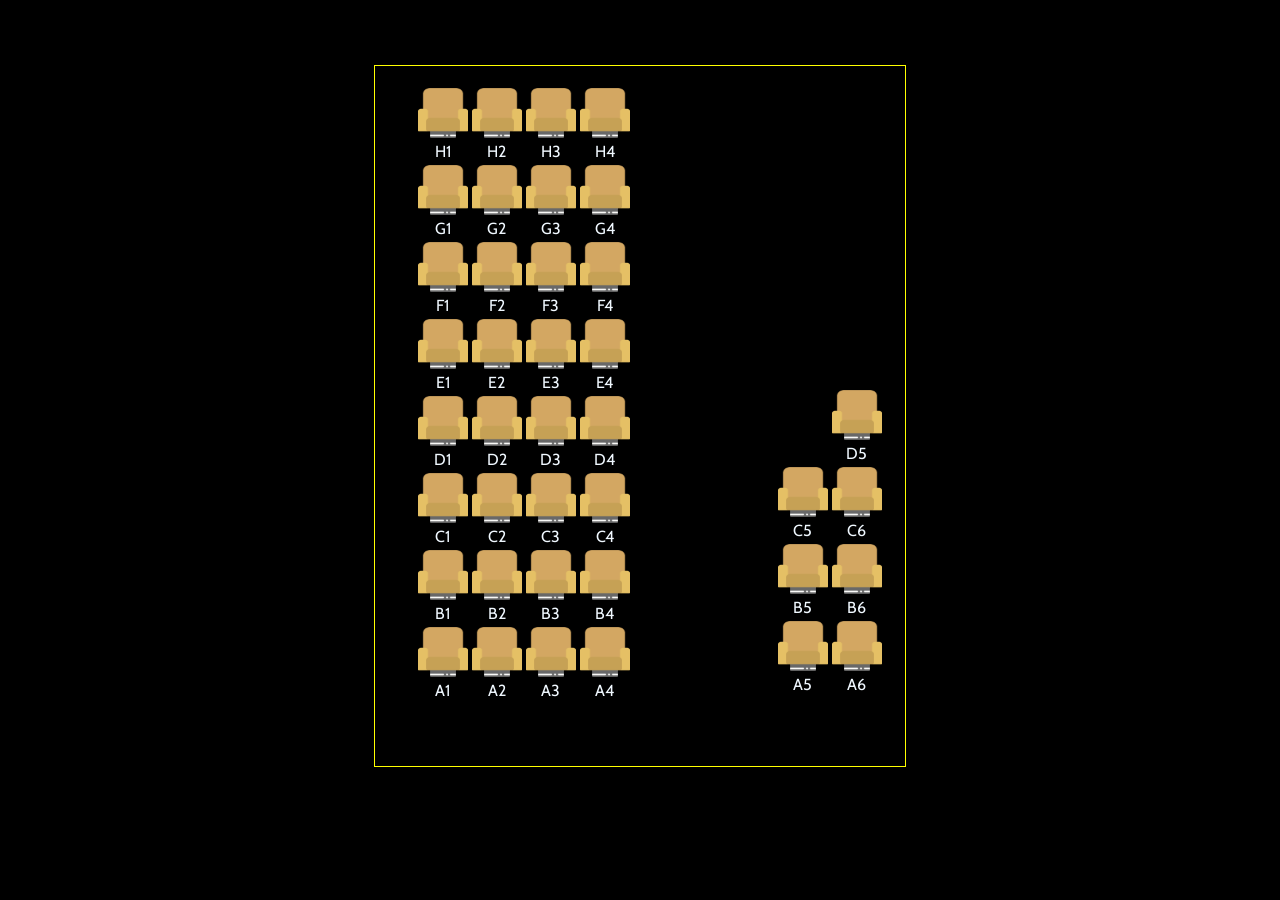
<file: Butacas.html>
<!doctype html>
<html>
	<head>
		<meta charset="utf-8">
		<title> Butacas </title>
        <script src="jquery/jquery-3.2.1.min.js"></script>
        
        <link href="https://fonts.googleapis.com/css?family=Cabin" rel="stylesheet">
        	<link rel="stylesheet" type="text/css" href="estilo.css">
</head>
	<body onload="cargardatosdelapelicula()">
	<div class="contenedor">
		<br>
		<div class="contenido">
            <table id="t1"><tr><td>
           <div class="post-body" id="H1" onclick="mostrar('H1')">
               <img src="asiento.png" width="50px" height="50px" />
               <br>
               H1
                </div></td>
                <td>
           <div class="post-body" id="H2" onclick="mostrar('H2')">
               <img src="asiento.png" width="50px" height="50px" />
               <br>
               H2
                </div></td>
                <td>
           <div class="post-body" id="H3" onclick="mostrar('H3')">
               <img src="asiento.png" width="50px" height="50px" />
               <br>
               H3
                </div></td>
                <td>
           <div class="post-body" id="H4" onclick="mostrar('H4')">
               <img src="asiento.png" width="50px" height="50px" />
               <br>
               H4
                </div></td>
                </tr>
                <tr><td>
           <div class="post-body" id="G1" onclick="mostrar('G1')">
               <img src="asiento.png" width="50px" height="50px" />
               <br>
               G1
                </div></td>
                <td>
           <div class="post-body" id="G2" onclick="mostrar('G2')">
               <img src="asiento.png" width="50px" height="50px" />
               <br>
               G2
                </div></td>
                <td>
           <div class="post-body" id="G3" onclick="mostrar('G3')">
               <img src="asiento.png" width="50px" height="50px" />
               <br>
               G3
                </div></td>
                <td>
           <div class="post-body" id="G4" onclick="mostrar('G4')">
               <img src="asiento.png" width="50px" height="50px" />
               <br>
               G4
                </div></td>
                </tr>
                <tr><td>
           <div class="post-body" id="F1" onclick="mostrar('F1')">
               <img src="asiento.png" width="50px" height="50px" />
               <br>
               F1
                </div></td>
                <td>
           <div class="post-body" id="F2" onclick="mostrar('F2')">
               <img src="asiento.png" width="50px" height="50px" />
               <br>
               F2
                </div></td>
                <td>
           <div class="post-body" id="F3" onclick="mostrar('F3')">
               <img src="asiento.png" width="50px" height="50px" />
               <br>
               F3
                </div></td>
                <td>
           <div class="post-body" id="F4" onclick="mostrar('F4')">
               <img src="asiento.png" width="50px" height="50px" />
               <br>
               F4
                </div></td>
                </tr>
                <tr><td>
           <div class="post-body" id="E1" onclick="mostrar('E1')">
               <img src="asiento.png" width="50px" height="50px" />
               <br>
               E1
                </div></td>
                <td>
           <div class="post-body" id="E2" onclick="mostrar('E2')">
               <img src="asiento.png" width="50px" height="50px" />
               <br>
               E2
                </div></td>
                <td>
           <div class="post-body" id="E3" onclick="mostrar('E3')">
               <img src="asiento.png" width="50px" height="50px" />
               <br>
               E3
                </div></td>
                <td>
           <div class="post-body" id="E4" onclick="mostrar('E4')">
               <img src="asiento.png" width="50px" height="50px" />
               <br>
               E4
                </div></td>
                </tr>
                <tr><td>
           <div class="post-body" id="D1" onclick="mostrar('D1')">
               <img src="asiento.png" width="50px" height="50px" />
               <br>
               D1
                </div></td>
                <td>
           <div class="post-body" id="D2" onclick="mostrar('D2')">
               <img src="asiento.png" width="50px" height="50px" />
               <br>
               D2
                </div></td>
                <td>
           <div class="post-body" id="D3" onclick="mostrar('D3')">
               <img src="asiento.png" width="50px" height="50px" />
               <br>
               D3
                </div></td>
                <td>
           <div class="post-body" id="D4" onclick="mostrar('D4')">
               <img src="asiento.png" width="50px" height="50px" />
               <br>
               D4
                </div></td>
                </tr>
                <tr><td>
           <div class="post-body" id="C1" onclick="mostrar('C1')">
               <img src="asiento.png" width="50px" height="50px" />
               <br>
               C1
                </div></td>
                <td>
           <div class="post-body" id="C2" onclick="mostrar('C2')">
               <img src="asiento.png" width="50px" height="50px" />
               <br>
               C2
                </div></td>
                <td>
           <div class="post-body" id="C3" onclick="mostrar('C3')">
               <img src="asiento.png" width="50px" height="50px" />
               <br>
               C3
                </div></td>
                <td>
           <div class="post-body" id="C4" onclick="mostrar('C4')">
               <img src="asiento.png" width="50px" height="50px" />
               <br>
               C4
                </div></td>
                </tr>
                <tr><td>
           <div class="post-body" id="B1" onclick="mostrar('B1')">
               <img src="asiento.png" width="50px" height="50px" />
               <br>
               B1
                </div></td>
                <td>
           <div class="post-body" id="B2" onclick="mostrar('B2')">
               <img src="asiento.png" width="50px" height="50px" />
               <br>
               B2
                </div></td>
                <td>
           <div class="post-body" id="B3" onclick="mostrar('B3')">
               <img src="asiento.png" width="50px" height="50px" />
               <br>
               B3
                </div></td>
                <td>
           <div class="post-body" id="B4" onclick="mostrar('B4')">
               <img src="asiento.png" width="50px" height="50px" />
               <br>
               B4
                </div></td>
                </tr>
                <tr><td>
           <div class="post-body" id="A1" onclick="mostrar('A1')">
               <img src="asiento.png" width="50px" height="50px" />
               <br>
               A1
                </div></td>
                <td>
           <div class="post-body" id="A2" onclick="mostrar('A2')">
               <img src="asiento.png" width="50px" height="50px" />
               <br>
               A2
                </div></td>
                <td>
           <div class="post-body" id="A3" onclick="mostrar('A3')">
               <img src="asiento.png" width="50px" height="50px" />
               <br>
               A3
                </div></td>
                <td>
           <div class="post-body" id="A4" onclick="mostrar('A4')">
               <img src="asiento.png" width="50px" height="50px" />
               <br>
               A4
                </div></td>
                </tr>
            </table>
            <table id="t2">
                <tr>
                  <tr>
                    <td>
</td><td><br><br><br><br></td>
                </tr>
              </tr>
                <tr>
                <td>
                <td>
           <div class="post-body" id="D5" onclick="mostrar('D5')">
               <img src="asiento.png" width="50px" height="50px" />
               <br>
               D5
                </div></td>
                </tr>
                <tr>
                <td>
           <div class="post-body" id="C5" onclick="mostrar('C5')">
               <img src="asiento.png" width="50px" height="50px" />
               <br>
               C5
                </div></td>
                    <td>
           <div class="post-body" id="C6" onclick="mostrar('C6')">
               <img src="asiento.png" width="50px" height="50px" />
               <br>
               C6
                </div></td>
                </tr>
                <tr>
                <td>
           <div class="post-body" id="B5" onclick="mostrar('B5')">
               <img src="asiento.png" width="50px" height="50px" />
               <br>
               B5
                </div></td>
                    <td>
           <div class="post-body" id="B6" onclick="mostrar('B6')">
               <img src="asiento.png" width="50px" height="50px" />
               <br>
               B6
                </div></td>
                </tr>
                <tr>
                <td>
           <div class="post-body" id="A5" onclick="mostrar('A5')">
               <img src="asiento.png" width="50px" height="50px" />
               <br>
               A5
                </div></td>
                    <td>
           <div class="post-body" id="A6" onclick="mostrar('A6')">
               <img src="asiento.png" width="50px" height="50px" />
               <br>
               A6
                </div></td>
                </tr>
            </table>
	</div>
        </div>
        <div id="c1">
        <span id="titulodelapelicula"></span>
        </div>
        <!-- Div emergente -->
   
        <div class="popup" id="popup" style="display: none">
            <div class="cuerpodelpop">
              <div class="numero" id="padre"><span id="Asiento"></span></div>
                <div class="datodelpop">
                    <input id="name" type="text" placeholder="Nombre">
                </div>
                <br>
                <div class="datodelpop">
                    <input id="seccion" type="text" placeholder="Sección">
                </div>
                <br>
                <div class="datodelpop">
                    <input id="carne" type="number" placeholder="Carné">
                </div>
                <br>
                <div class="datodelpop">
                    <button id="bb" onclick="cargadatosdelabutaca()">Guardar</button>
                    <button id="bb" onclick="cancelar()">Cancelar</button>
                </div>
            </div>
        </div>
        <script>
 function cargardatosdelapelicula()
    
    {
        
        var pelicula = JSON.parse(localStorage.getItem('peliculaseleccionada'))
        
        document.getElementById("titulodelapelicula").innerHTML += pelicula[0].NOMBRE + "<hr><p>Tanda: "+pelicula[0].FECHA+ " Inicia: "+pelicula[0].HORAINICIO +": "+pelicula[0].MINUTOINICIO+"<p/>";
        
        
        
        
    }
    function mostrar(value){
document.getElementById('popup').style.display = 'block';
var numerodelabutaca=value;
document.getElementById('Asiento').innerHTML= numerodelabutaca;
}
            function cargadatosdelabutaca(){
    
    
    
    
    //el id de la butaca se los pasa como parametro desde el modal al que presiono guardar
    var peliculaencache = JSON.parse(localStorage.getItem('peliculaseleccionada'))
       switch(document.getElementById('Asiento').innerHTML)
           {
               case "A1":
                   peliculaencache[0].ASIENTOS.A1.NOMBREESTUDIANTE= document.getElementById("name").value;
                    peliculaencache[0].ASIENTOS.A1.CARNET= document.getElementById("carne").value;
                    peliculaencache[0].ASIENTOS.A1.SECCION= document.getElementById("seccion").value;
                   break;
               case "A2":
                   peliculaencache[0].ASIENTOS.A2.NOMBREESTUDIANTE= document.getElementById("name").value;
                    peliculaencache[0].ASIENTOS.A2.CARNET= document.getElementById("carne").value;
                    peliculaencache[0].ASIENTOS.A2.SECCION= document.getElementById("seccion").value;
                   break;
                   case "A3":
                   peliculaencache[0].ASIENTOS.A3.NOMBREESTUDIANTE= document.getElementById("name").value;
                    peliculaencache[0].ASIENTOS.A3.CARNET= document.getElementById("carne").value;
                    peliculaencache[0].ASIENTOS.A3.SECCION= document.getElementById("seccion").value;
                   break;
                   case "A4":
                   peliculaencache[0].ASIENTOS.A4.NOMBREESTUDIANTE= document.getElementById("name").value;
                    peliculaencache[0].ASIENTOS.A4.CARNET= document.getElementById("carne").value;
                    peliculaencache[0].ASIENTOS.A4.SECCION= document.getElementById("seccion").value;
                   break;
                   case "A5":
                   peliculaencache[0].ASIENTOS.A5.NOMBREESTUDIANTE= document.getElementById("name").value;
                    peliculaencache[0].ASIENTOS.A5.CARNET= document.getElementById("carne").value;
                    peliculaencache[0].ASIENTOS.A5.SECCION= document.getElementById("seccion").value;
                   break;
                   case "A6":
                   peliculaencache[0].ASIENTOS.A6.NOMBREESTUDIANTE= document.getElementById("name").value;
                    peliculaencache[0].ASIENTOS.A6.CARNET= document.getElementById("carne").value;
                    peliculaencache[0].ASIENTOS.A6.SECCION= document.getElementById("seccion").value;
                   break;
                    case "B1":
                   peliculaencache[0].ASIENTOS.B1.NOMBREESTUDIANTE= document.getElementById("name").value;
                    peliculaencache[0].ASIENTOS.B1.CARNET= document.getElementById("carne").value;
                    peliculaencache[0].ASIENTOS.B1.SECCION= document.getElementById("seccion").value;
                   break;
               case "B2":
                   peliculaencache[0].ASIENTOS.B2.NOMBREESTUDIANTE= document.getElementById("name").value;
                    peliculaencache[0].ASIENTOS.B2.CARNET= document.getElementById("carne").value;
                    peliculaencache[0].ASIENTOS.B2.SECCION= document.getElementById("seccion").value;
                   break;
                   case "B3":
                   peliculaencache[0].ASIENTOS.B3.NOMBREESTUDIANTE= document.getElementById("name").value;
                    peliculaencache[0].ASIENTOS.B3.CARNET= document.getElementById("carne").value;
                    peliculaencache[0].ASIENTOS.B3.SECCION= document.getElementById("seccion").value;
                   break;
                   case "B4":
                   peliculaencache[0].ASIENTOS.B4.NOMBREESTUDIANTE= document.getElementById("name").value;
                    peliculaencache[0].ASIENTOS.B4.CARNET= document.getElementById("carne").value;
                    peliculaencache[0].ASIENTOS.B4.SECCION= document.getElementById("seccion").value;
                   break;
                   case "B5":
                   peliculaencache[0].ASIENTOS.B5.NOMBREESTUDIANTE= document.getElementById("name").value;
                    peliculaencache[0].ASIENTOS.B5.CARNET= document.getElementById("carne").value;
                    peliculaencache[0].ASIENTOS.B5.SECCION= document.getElementById("seccion").value;
                   break;
                   case "B6":
                   peliculaencache[0].ASIENTOS.B6.NOMBREESTUDIANTE= document.getElementById("name").value;
                    peliculaencache[0].ASIENTOS.B6.CARNET= document.getElementById("carne").value;
                    peliculaencache[0].ASIENTOS.B6.SECCION= document.getElementById("seccion").value;
                   break;
                    case "C1":
                   peliculaencache[0].ASIENTOS.C1.NOMBREESTUDIANTE= document.getElementById("name").value;
                    peliculaencache[0].ASIENTOS.C1.CARNET= document.getElementById("carne").value;
                    peliculaencache[0].ASIENTOS.C1.SECCION= document.getElementById("seccion").value;
                   break;
               case "C2":
                   peliculaencache[0].ASIENTOS.C2.NOMBREESTUDIANTE= document.getElementById("name").value;
                    peliculaencache[0].ASIENTOS.C2.CARNET= document.getElementById("carne").value;
                    peliculaencache[0].ASIENTOS.C2.SECCION= document.getElementById("seccion").value;
                   break;
                   case "C3":
                   peliculaencache[0].ASIENTOS.C3.NOMBREESTUDIANTE= document.getElementById("name").value;
                    peliculaencache[0].ASIENTOS.C3.CARNET= document.getElementById("carne").value;
                    peliculaencache[0].ASIENTOS.C3.SECCION= document.getElementById("seccion").value;
                   break;
                   case "C4":
                   peliculaencache[0].ASIENTOS.C4.NOMBREESTUDIANTE= document.getElementById("name").value;
                    peliculaencache[0].ASIENTOS.C4.CARNET= document.getElementById("carne").value;
                    peliculaencache[0].ASIENTOS.C4.SECCION= document.getElementById("seccion").value;
                   break;
                   case "C5":
                   peliculaencache[0].ASIENTOS.C5.NOMBREESTUDIANTE= document.getElementById("name").value;
                    peliculaencache[0].ASIENTOS.C5.CARNET= document.getElementById("carne").value;
                    peliculaencache[0].ASIENTOS.C5.SECCION= document.getElementById("seccion").value;
                   break;
                   case "C6":
                   peliculaencache[0].ASIENTOS.C6.NOMBREESTUDIANTE= document.getElementById("name").value;
                    peliculaencache[0].ASIENTOS.C6.CARNET= document.getElementById("carne").value;
                    peliculaencache[0].ASIENTOS.C6.SECCION= document.getElementById("seccion").value;
                   break;
                   case "D1":
                   peliculaencache[0].ASIENTOS.D1.NOMBREESTUDIANTE= document.getElementById("name").value;
                    peliculaencache[0].ASIENTOS.D1.CARNET= document.getElementById("carne").value;
                    peliculaencache[0].ASIENTOS.D1.SECCION= document.getElementById("seccion").value;
                   break;
               case "D2":
                   peliculaencache[0].ASIENTOS.D2.NOMBREESTUDIANTE= document.getElementById("name").value;
                    peliculaencache[0].ASIENTOS.D2.CARNET= document.getElementById("carne").value;
                    peliculaencache[0].ASIENTOS.D2.SECCION= document.getElementById("seccion").value;
                   break;
                   case "D3":
                   peliculaencache[0].ASIENTOS.D3.NOMBREESTUDIANTE= document.getElementById("name").value;
                    peliculaencache[0].ASIENTOS.D3.CARNET= document.getElementById("carne").value;
                    peliculaencache[0].ASIENTOS.D3.SECCION= document.getElementById("seccion").value;
                   break;
                   case "D4":
                   peliculaencache[0].ASIENTOS.D4.NOMBREESTUDIANTE= document.getElementById("name").value;
                    peliculaencache[0].ASIENTOS.D4.CARNET= document.getElementById("carne").value;
                    peliculaencache[0].ASIENTOS.D4.SECCION= document.getElementById("seccion").value;
                   break;
                   case "D5":
                   peliculaencache[0].ASIENTOS.D5.NOMBREESTUDIANTE= document.getElementById("name").value;
                    peliculaencache[0].ASIENTOS.D5.CARNET= document.getElementById("carne").value;
                    peliculaencache[0].ASIENTOS.D5.SECCION= document.getElementById("seccion").value;
                   break;
                   case "E1":
                   peliculaencache[0].ASIENTOS.E1.NOMBREESTUDIANTE= document.getElementById("name").value;
                    peliculaencache[0].ASIENTOS.E1.CARNET= document.getElementById("carne").value;
                    peliculaencache[0].ASIENTOS.E1.SECCION= document.getElementById("seccion").value;
                   break;
               case "E2":
                   peliculaencache[0].ASIENTOS.E2.NOMBREESTUDIANTE= document.getElementById("name").value;
                    peliculaencache[0].ASIENTOS.E2.CARNET= document.getElementById("carne").value;
                    peliculaencache[0].ASIENTOS.E2.SECCION= document.getElementById("seccion").value;
                   break;
                   case "E3":
                   peliculaencache[0].ASIENTOS.E3.NOMBREESTUDIANTE= document.getElementById("name").value;
                    peliculaencache[0].ASIENTOS.E3.CARNET= document.getElementById("carne").value;
                    peliculaencache[0].ASIENTOS.E3.SECCION= document.getElementById("seccion").value;
                   break;
                   case "E4":
                   peliculaencache[0].ASIENTOS.E4.NOMBREESTUDIANTE= document.getElementById("name").value;
                    peliculaencache[0].ASIENTOS.E4.CARNET= document.getElementById("carne").value;
                    peliculaencache[0].ASIENTOS.E4.SECCION= document.getElementById("seccion").value;
                   break;
                    case "F1":
                   peliculaencache[0].ASIENTOS.F1.NOMBREESTUDIANTE= document.getElementById("name").value;
                    peliculaencache[0].ASIENTOS.F1.CARNET= document.getElementById("carne").value;
                    peliculaencache[0].ASIENTOS.F1.SECCION= document.getElementById("seccion").value;
                   break;
               case "F2":
                   peliculaencache[0].ASIENTOS.F2.NOMBREESTUDIANTE= document.getElementById("name").value;
                    peliculaencache[0].ASIENTOS.F2.CARNET= document.getElementById("carne").value;
                    peliculaencache[0].ASIENTOS.F2.SECCION= document.getElementById("seccion").value;
                   break;
                   case "F3":
                   peliculaencache[0].ASIENTOS.F3.NOMBREESTUDIANTE= document.getElementById("name").value;
                    peliculaencache[0].ASIENTOS.F3.CARNET= document.getElementById("carne").value;
                    peliculaencache[0].ASIENTOS.F3.SECCION= document.getElementById("seccion").value;
                   break;
                   case "F4":
                   peliculaencache[0].ASIENTOS.F4.NOMBREESTUDIANTE= document.getElementById("name").value;
                    peliculaencache[0].ASIENTOS.F4.CARNET= document.getElementById("carne").value;
                    peliculaencache[0].ASIENTOS.F4.SECCION= document.getElementById("seccion").value;
                   break;
                   case "G1":
                   peliculaencache[0].ASIENTOS.G1.NOMBREESTUDIANTE= document.getElementById("name").value;
                    peliculaencache[0].ASIENTOS.G1.CARNET= document.getElementById("carne").value;
                    peliculaencache[0].ASIENTOS.G1.SECCION= document.getElementById("seccion").value;
                   break;
               case "G2":
                   peliculaencache[0].ASIENTOS.G2.NOMBREESTUDIANTE= document.getElementById("name").value;
                    peliculaencache[0].ASIENTOS.G2.CARNET= document.getElementById("carne").value;
                    peliculaencache[0].ASIENTOS.G2.SECCION= document.getElementById("seccion").value;
                   break;
                   case "G3":
                   peliculaencache[0].ASIENTOS.G3.NOMBREESTUDIANTE= document.getElementById("name").value;
                    peliculaencache[0].ASIENTOS.G3.CARNET= document.getElementById("carne").value;
                    peliculaencache[0].ASIENTOS.G3.SECCION= document.getElementById("seccion").value;
                   break;
                   case "G4":
                   peliculaencache[0].ASIENTOS.G4.NOMBREESTUDIANTE= document.getElementById("name").value;
                    peliculaencache[0].ASIENTOS.G4.CARNET= document.getElementById("carne").value;
                    peliculaencache[0].ASIENTOS.G4.SECCION= document.getElementById("seccion").value;
                   break;
                   case "H1":
                   peliculaencache[0].ASIENTOS.H1.NOMBREESTUDIANTE= document.getElementById("name").value;
                    peliculaencache[0].ASIENTOS.H1.CARNET= document.getElementById("carne").value;
                    peliculaencache[0].ASIENTOS.H1.SECCION= document.getElementById("seccion").value;
                   break;
               case "H2":
                   peliculaencache[0].ASIENTOS.H2.NOMBREESTUDIANTE= document.getElementById("name").value;
                    peliculaencache[0].ASIENTOS.H2.CARNET= document.getElementById("carne").value;
                    peliculaencache[0].ASIENTOS.H2.SECCION= document.getElementById("seccion").value;
                   break;
                   case "H3":
                   peliculaencache[0].ASIENTOS.H3.NOMBREESTUDIANTE= document.getElementById("name").value;
                    peliculaencache[0].ASIENTOS.H3.CARNET= document.getElementById("carne").value;
                    peliculaencache[0].ASIENTOS.H3.SECCION= document.getElementById("seccion").value;
                   break;
                   case "H4":
                   peliculaencache[0].ASIENTOS.H4.NOMBREESTUDIANTE= document.getElementById("name").value;
                    peliculaencache[0].ASIENTOS.H4.CARNET= document.getElementById("carne").value;
                    peliculaencache[0].ASIENTOS.H4.SECCION= document.getElementById("seccion").value;
                   break;
                   //escribir el resto de los casos, para cada una de las butacas
var peliculaseleccionada= JSON.parse(localStorage.getItem("peliculaseleccionada"));
     if(peliculaseleccionada[0].ASIENTOS.A1.CARNET != null)
         {
             document.getElementById("A1").style.backgroundColor = "gray";
              document.getElementById("A1").disabled = true;
         }
        
         if(peliculaseleccionada[0].ASIENTOS.A2.CARNET != null)
         {
             document.getElementById("A2").style.backgroundColor = "gray";
              document.getElementById("A2").disabled = true;
         }
         if(peliculaseleccionada[0].ASIENTOS.A3.CARNET != null)
         {
             document.getElementById("A3").style.backgroundColor = "gray";
              document.getElementById("A3").disabled = true;
         }
              if(peliculaseleccionada[0].ASIENTOS.A4.CARNET != null)
         {
             document.getElementById("A4").style.backgroundColor = "gray";
              document.getElementById("A4").disabled = true;
         }
        
         if(peliculaseleccionada[0].ASIENTOS.A5.CARNET != null)
         {
             document.getElementById("A5").style.backgroundColor = "gray";
              document.getElementById("A5").disabled = true;
         }
         if(peliculaseleccionada[0].ASIENTOS.A6.CARNET != null)
         {
             document.getElementById("A6").style.backgroundColor = "gray";
              document.getElementById("A6").disabled = true;
         }
         if(peliculaseleccionada[0].ASIENTOS.B1.CARNET != null)
         {
             document.getElementById("B1").style.backgroundColor = "gray";
              document.getElementById("B1").disabled = true;
         }
        
         if(peliculaseleccionada[0].ASIENTOS.B2.CARNET != null)
         {
             document.getElementById("B2").style.backgroundColor = "gray";
              document.getElementById("B2").disabled = true;
         }
         if(peliculaseleccionada[0].ASIENTOS.B3.CARNET != null)
         {
             document.getElementById("B3").style.backgroundColor = "gray";
              document.getElementById("B3").disabled = true;
         }
              if(peliculaseleccionada[0].ASIENTOS.B4.CARNET != null)
         {
             document.getElementById("B4").style.backgroundColor = "gray";
              document.getElementById("B4").disabled = true;
         }
        
         if(peliculaseleccionada[0].ASIENTOS.B5.CARNET != null)
         {
             document.getElementById("B5").style.backgroundColor = "gray";
              document.getElementById("B5").disabled = true;
         }
         if(peliculaseleccionada[0].ASIENTOS.B6.CARNET != null)
         {
             document.getElementById("B6").style.backgroundColor = "gray";
              document.getElementById("B6").disabled = true;
         }
         if(peliculaseleccionada[0].ASIENTOS.C1.CARNET != null)
         {
             document.getElementById("C1").style.backgroundColor = "gray";
              document.getElementById("C1").disabled = true;
         }
        
         if(peliculaseleccionada[0].ASIENTOS.C2.CARNET != null)
         {
             document.getElementById("C2").style.backgroundColor = "gray";
              document.getElementById("C2").disabled = true;
         }
         if(peliculaseleccionada[0].ASIENTOS.C3.CARNET != null)
         {
             document.getElementById("C3").style.backgroundColor = "gray";
              document.getElementById("C3").disabled = true;
         }
              if(peliculaseleccionada[0].ASIENTOS.C4.CARNET != null)
         {
             document.getElementById("C4").style.backgroundColor = "gray";
              document.getElementById("C4").disabled = true;
         }
        
         if(peliculaseleccionada[0].ASIENTOS.C5.CARNET != null)
         {
             document.getElementById("C5").style.backgroundColor = "gray";
              document.getElementById("C5").disabled = true;
         }
         if(peliculaseleccionada[0].ASIENTOS.C6.CARNET != null)
         {
             document.getElementById("C6").style.backgroundColor = "gray";
              document.getElementById("C6").disabled = true;
         }
         if(peliculaseleccionada[0].ASIENTOS.D1.CARNET != null)
         {
             document.getElementById("D1").style.backgroundColor = "gray";
              document.getElementById("D1").disabled = true;
         }
        
         if(peliculaseleccionada[0].ASIENTOS.D2.CARNET != null)
         {
             document.getElementById("D2").style.backgroundColor = "gray";
              document.getElementById("D2").disabled = true;
         }
         if(peliculaseleccionada[0].ASIENTOS.D3.CARNET != null)
         {
             document.getElementById("D3").style.backgroundColor = "gray";
              document.getElementById("D3").disabled = true;
         }
              if(peliculaseleccionada[0].ASIENTOS.D4.CARNET != null)
         {
             document.getElementById("D4").style.backgroundColor = "gray";
              document.getElementById("D4").disabled = true;
         }
        
         if(peliculaseleccionada[0].ASIENTOS.D5.CARNET != null)
         {
             document.getElementById("D5").style.backgroundColor = "gray";
              document.getElementById("D5").disabled = true;
         }
        if(peliculaseleccionada[0].ASIENTOS.E1.CARNET != null)
         {
             document.getElementById("E1").style.backgroundColor = "gray";
              document.getElementById("E1").disabled = true;
         }
        
         if(peliculaseleccionada[0].ASIENTOS.E2.CARNET != null)
         {
             document.getElementById("E2").style.backgroundColor = "gray";
              document.getElementById("E2").disabled = true;
         }
         if(peliculaseleccionada[0].ASIENTOS.E3.CARNET != null)
         {
             document.getElementById("E3").style.backgroundColor = "gray";
              document.getElementById("E3").disabled = true;
         }
              if(peliculaseleccionada[0].ASIENTOS.E4.CARNET != null)
         {
             document.getElementById("E4").style.backgroundColor = "gray";
              document.getElementById("E4").disabled = true;
         }
         if(peliculaseleccionada[0].ASIENTOS.F1.CARNET != null)
         {
             document.getElementById("F1").style.backgroundColor = "gray";
              document.getElementById("F1").disabled = true;
         }
        
         if(peliculaseleccionada[0].ASIENTOS.F2.CARNET != null)
         {
             document.getElementById("F2").style.backgroundColor = "gray";
              document.getElementById("F2").disabled = true;
         }
         if(peliculaseleccionada[0].ASIENTOS.F3.CARNET != null)
         {
             document.getElementById("F3").style.backgroundColor = "gray";
              document.getElementById("F3").disabled = true;
         }
              if(peliculaseleccionada[0].ASIENTOS.F4.CARNET != null)
         {
             document.getElementById("F4").style.backgroundColor = "gray";
              document.getElementById("F4").disabled = true;
         }
        if(peliculaseleccionada[0].ASIENTOS.G1.CARNET != null)
         {
             document.getElementById("G1").style.backgroundColor = "gray";
              document.getElementById("G1").disabled = true;
         }
        
         if(peliculaseleccionada[0].ASIENTOS.G2.CARNET != null)
         {
             document.getElementById("G2").style.backgroundColor = "gray";
              document.getElementById("G2").disabled = true;
         }
         if(peliculaseleccionada[0].ASIENTOS.G3.CARNET != null)
         {
             document.getElementById("G3").style.backgroundColor = "gray";
              document.getElementById("G3").disabled = true;
         }
              if(peliculaseleccionada[0].ASIENTOS.G4.CARNET != null)
         {
             document.getElementById("G4").style.backgroundColor = "gray";
              document.getElementById("G4").disabled = true;
         }
         if(peliculaseleccionada[0].ASIENTOS.H1.CARNET != null)
         {
             document.getElementById("H1").style.backgroundColor = "gray";
              document.getElementById("H1").disabled = true;
         }
        
         if(peliculaseleccionada[0].ASIENTOS.H2.CARNET != null)
         {
             document.getElementById("H2").style.backgroundColor = "gray";
              document.getElementById("H2").disabled = true;
         }
         if(peliculaseleccionada[0].ASIENTOS.H3.CARNET != null)
         {
             document.getElementById("H3").style.backgroundColor = "gray";
              document.getElementById("H3").disabled = true;
         }
              if(peliculaseleccionada[0].ASIENTOS.H4.CARNET != null)
         {
             document.getElementById("H4").style.backgroundColor = "gray";
              document.getElementById("H4").disabled = true;
         }
           }
    
    
    //deben tener linkeado el js de peliculafrontend
    var peliculainstanciada = new Pelicula(peliculaencache[0]._id,
                                           peliculaencache[0].NOMBRE,
    peliculaencache[0].DURACIONMINUTOS,
    peliculaencache[0].GENERO,
    peliculaencache[0].IDIOMAAUDIO,
    peliculaencache[0].IDIOMASUB,
    peliculaencache[0].SINOPSIS,
    peliculaencache[0].CLASIFICACION,
    peliculaencache[0].PRECIO,
    peliculaencache[0].HORAINICIO,
    peliculaencache[0].FECHA,
    peliculaencache[0].MINUTOINICIO,
    peliculaencache[0].ASIENTOS,
    peliculaencache[0].IMAGEN,
    peliculaencache[0].ESTADO

    )
    
    peliculainstanciada.Modificar().then(function(response) {
  console.log("Success!", response);
            alert("Butaca ha sido reservada campeón");
            
}, function(error) {
  console.error("Failed!", error);
             alert("Error " + error);
            
});
       
    
}

        </script>
	</body>
	<script type="text/javascript" src="pelifrontend.js">
		</script>
</html>
</file>
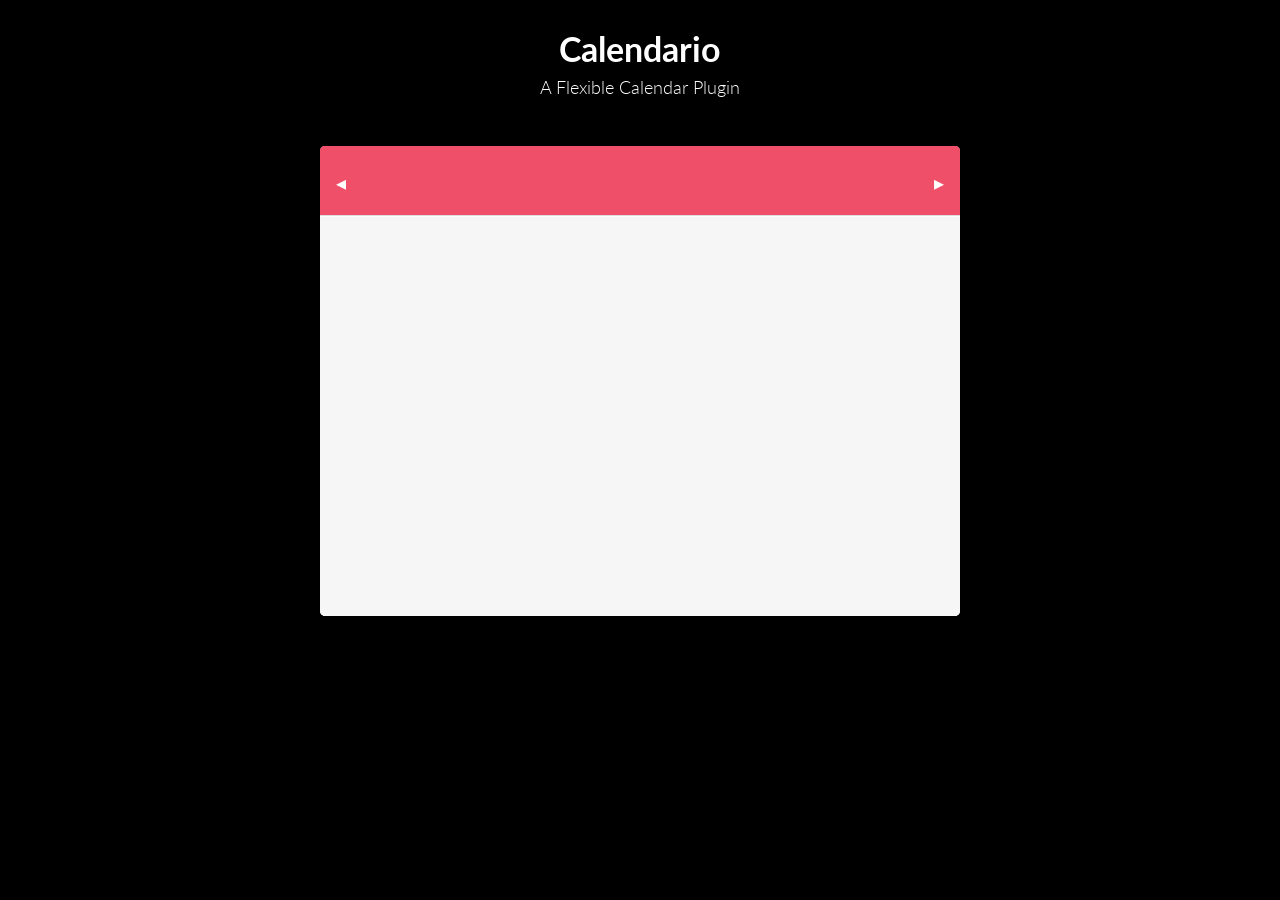
<file: Calen.html>
<!doctype html>
<html>
	<head>
		<meta charset="utf-8">
		<title> Cinema </title>
                <script src="jquery/jquery-3.2.1.min.js"></script>
        <link href="https://fonts.googleapis.com/css?family=Cabin" rel="stylesheet">
        	<link rel="stylesheet" type="text/css" href="stilo.css">
</head>
	<body>
		<header class="clearfix">
				<h1>Calendario <span>A Flexible Calendar Plugin</span></h1>
			</header>	
			<section>
  <div class="main">
				    <div class="custom-calendar-wrap">
					      <div id="custom-inner" class="custom-inner">
						        <div class="custom-header clearfix">
							          <nav>
								            <span id="custom-prev" class="custom-prev"></span>
								            <span id="custom-next" class="custom-next"></span>
							          </nav>
							          <h2 id="custom-month" class="custom-month"></h2>
							          <h3 id="custom-year" class="custom-year"></h3>
						        </div>
						        <div id="calendar" class="fc-calendar-container"></div>
					      </div>
				    </div>
  </div>
			</section>
	</body>
    <script type="text/javascript" src="pelifrontend.js"></script>
</html>
</file>
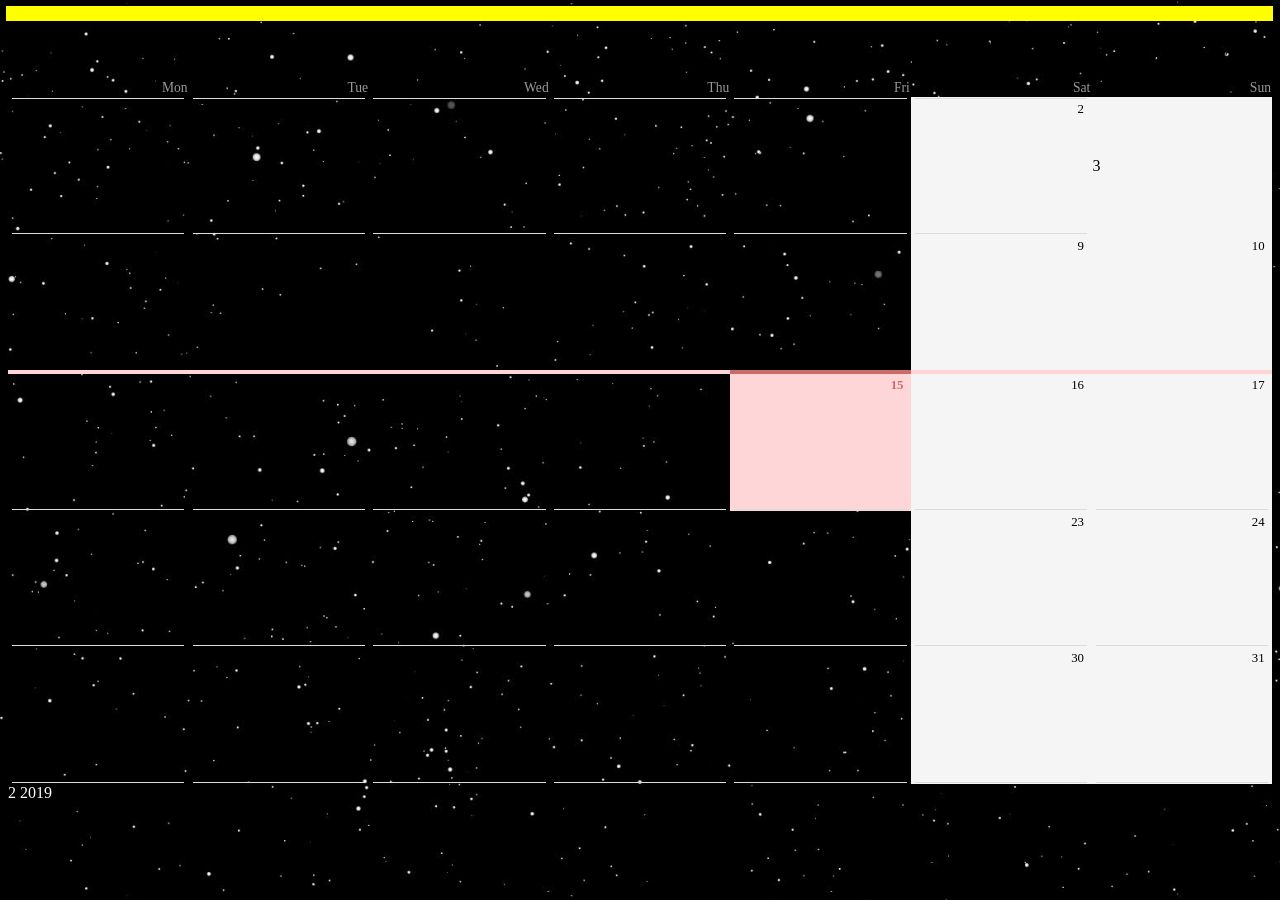
<file: calendario.html>
<!DOCTYPE html>
<html>
<head>
    <script src="jquery/jquery-3.2.1.min.js"></script>
    <link rel="stylesheet" type="text/css" href="calendario.css">
    <link rel="stylesheet" type="text/css" href="estilo-menu.css">
	<title>Taquilla</title>
</head>
<body onload="cargarpeliculasdelmesyanno()">
    <section class="contenedortt">

        <div class="linkstt" id="links">
            <table class="tabla-linkstt">
                <tr>
                    <td class="td-links1" onclick="menu()"><span class="texttt">Menú</span></td>
                    <td class="td-links1" onclick="agregar()"><span class="texttt">Agregar</span></td>
                    <td class="td-links2" onclick="calendario()"><span class="texttt">Calendario</span></td>
                    <td class="td-links3" onclick="login()"><span class="texttt">Iniciar sesión</span></td>
                    <td class="td-links1" onclick="registrarse()"><span class="texttt">Registarse</span></td>
                    <td class="td-links4" onclick="salir()"><span class="texttt">Salir</span></td>
                </tr>
            </table>
        </div>
    </section>
<table>
  <summary><strong>Febrero</strong> 2019</summary>
  <thead>
    <tr>
      <th>Mon</th>
      <th>Tue</th>
      <th>Wed</th>
      <th>Thu</th>
      <th>Fri</th>
      <th>Sat</th>
      <th>Sun</th>
    </tr>
  </thead>
  <tr>
    <td>
      <span class="date" id="febrero25">25</span>
    </td>
    <td>
      <span class="date" id="febrero26">26</span>
    </td>
    <td>
      <span class="date" id="febrero27">27</span>
    </td>
    <td>
      <span class="date" id="febrero28">28</span>
    </td>
    <td>
      <span class="date" id="marzo1">1</span>
    </td>
    <td class="weekend">
      <span class="date" id="marzo2">2</span>
    </td>
    <td class="weekend">
      <span class="marzo3">3</span>
    </td>
  </tr>
  <tr class="previous-week">
    <td>
      <span class="date" id="marzo4">4</span>
    </td>
    <td>
      <span class="date" id="marzo5">5</span>
    </td>
    <td>
      <span class="date" id="marzo6">6</span>
    </td>
    <td>
      <span class="date" id="marzo7">7</span>
    </td>
    <td>
      <span class="date" id="marzo8">8</span>
    </td>
    <td class="weekend">
      <span class="date" id="marzo9">9</span>
    </td>
    <td class="weekend">
      <span class="date" id="marzo10">10</span>
    </td>
  </tr>
  <tr class="current-week">
    <td>
      <span class="date" id="marzo11">11</span>
    </td>
    <td>
      <span class="date" id="marzo12">12</span>
    </td>
    <td>
      <span class="date" id="marzo13">13</span>
    </td>
    <td>
      <span class="date" id="marzo14">14</span>
    </td>
    <td class="current-day">
      <span class="date" id="marzo15">15</span>
    </td>
    <td class="weekend">
      <span class="date" id="marzo16">16</span>
    </td>
    <td class="weekend">
      <span class="date" id="marzo17">17</span>
    </td>
  </tr>
  <tr>
    <td>
      <span class="date" id="marzo18">18</span>
    </td>
    <td>
      <span class="date" id="marzo19">19</span>
    </td>
    <td>
      <span class="date" id="marzo20">20</span>
    </td>
    <td>
      <span class="date" id="marzo21">21</span>
    </td>
    <td>
      <span class="date" id="marzo22">22</span>
    </td>
    <td class="weekend">
      <span class="date" id="marzo23">23</span>
    </td>
    <td class="weekend">
      <span class="date" id="marzo24">24</span>
    </td>
  </tr>
  <tr>
    <td>
      <span class="date" id="marzo25">25</span>
    </td>
    <td>
      <span class="date" id="marzo26">26</span>
    </td>
    <td>
      <span class="date" id="marzo27">27</span>
    </td>
    <td>
      <span class="date" id="marzo28">28</span>
    </td>
    <td>
      <span class="date" id="marzo29">29</span>
    </td>
    <td class="weekend">
      <span class="date" id="marzo30">30</span>
    </td>
    <td class="weekend">
      <span class="date" id="marzo31">31</span>
    </td>
  </tr>
</table>
    <div class="caja">
    <span id="mesactual" value="3" style="color: white">2</span>
    <span id="annoactual" value="2019" style="color: white">2019</span>
    </div>
<script src="DatosFront-end.js"></script>
<script>
    function agregaimgdepeliculaaldiv(imgenbase64,iddeldiv,iddelapelicula)  //  Primero llega a la funcion de abajo cargarpeliculasdelmesyanno

    {
        document.getElementById('marzo'+iddeldiv).innerHTML += "<img src='"+imgenbase64+"' height='42' width='42' id= "+iddelapelicula+" onclick='cargataquilla(\""+iddelapelicula+"\")' class='img'>"; //  El fec dentro del getElementById es porque solo reconoce los numeros y hay que concatenar el fec
    }
    
    function cargarpeliculasdelmesyanno()
    {
        let clasepeliculainstanciada = new _Pelicula();
               clasepeliculainstanciada.peliculaspormesyanno(document.getElementById("mesactual").innerHTML,document.getElementById("annoactual").innerHTML).then(function(response) {
                   
 for(var elemento in response)
     {
         var fechadelapeliculaactual = new Date(response[elemento].FECHA);
         agregaimgdepeliculaaldiv(response[elemento].IMAGEN,fechadelapeliculaactual.getDate(),response[elemento]._id);
         
     }
                   
                   
                   
                   
}, function(error) {
 console.log(error);
});
        
        
    }
</script>
<script>
function cargataquilla(id)
        {


             let clasepeliculainstanciada = new _Pelicula(id);
               clasepeliculainstanciada.Seleccionarporid().then(function(response) {



               localStorage.setItem("peliculaseleccionada",JSON.stringify(response));
                location.href="Taquilla.html";
}, function(error) {
 console.log(error);
});





        }    
</script>
<script src="links.js"></script>
<script src="salir.js"></script>
</body>
</html>
</file>
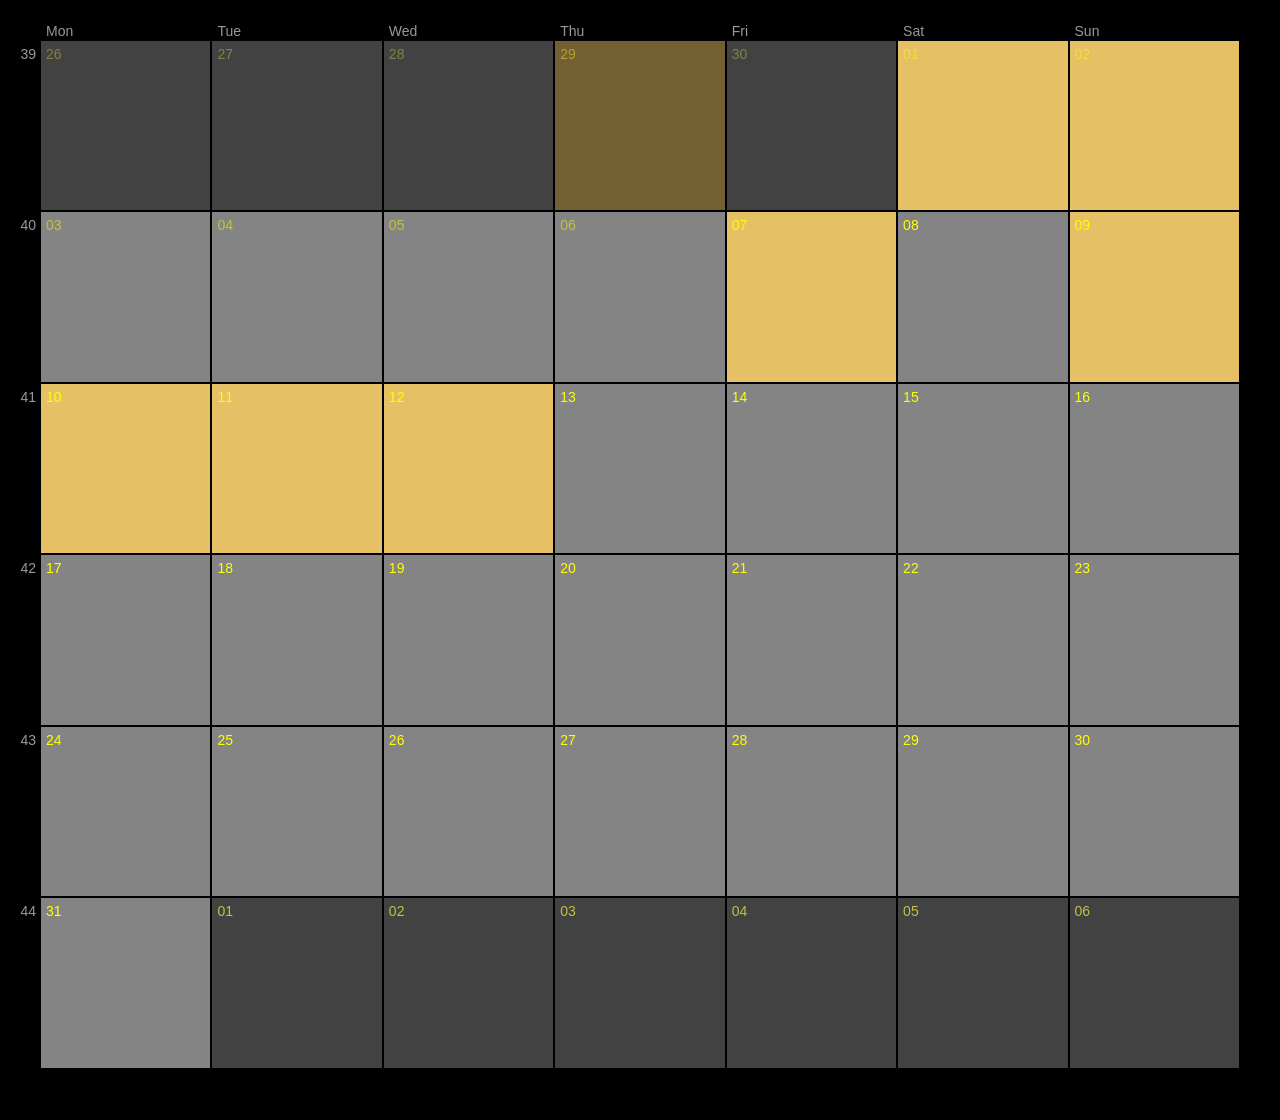
<file: Calendario.html>
<!doctype html>
<html>
	<head>
		<meta charset="utf-8">
		<title> Calendario </title>
                <script src="jquery/jquery-3.2.1.min.js"></script>
        <link href="https://fonts.googleapis.com/css?family=Cabin" rel="stylesheet">
        	<link rel="stylesheet" type="text/css" href="style.css">
</head>
	<body onload="cargarpeliculasdelmesyanno()">
	<ol class="calendar">
  <li class="calendar-day calendar-day--begin-week calendar-day--past calendar-day--not-month" data-weekday="Mon" data-week="39">
    <span class="calendar-day__number" id="26" >26</span>
    <div class="calendar-day__content" id="ene26"></div>
  </li>
  <li class="calendar-day calendar-day--past calendar-day--not-month" data-weekday="Tue" data-week="39">
    <span class="calendar-day__number" id="27">27</span>
    <div class="calendar-day__content" id="ene27"></div>
  </li>
  <li class="calendar-day calendar-day--past calendar-day--not-month" data-weekday="Wed" data-week="39">
    <span class="calendar-day__number" id="28">28</span>
    <div class="calendar-day__content" id="ene28"></div>
  </li>
  <li class="calendar-day calendar-day--past calendar-day--entry calendar-day--not-month" data-weekday="Thu" data-week="39">
    <span class="calendar-day__number" id="29">29</span>
    <div class="calendar-day__content" id="ene29"></div>
  </li>
  <li class="calendar-day calendar-day--past calendar-day--not-month" data-weekday="Fri" data-week="39">
    <span class="calendar-day__number" id="30">30</span>
    <div class="calendar-day__content"  id="ene30"></div>
  </li>
  <li class="calendar-day calendar-day--past calendar-day--entry" data-weekday="Sat" data-week="39">
    <span class="calendar-day__number" id="1">01</span>
    <div class="calendar-day__content" id="feb01"></div>
  </li>
  <li class="calendar-day calendar-day--past calendar-day--entry" data-weekday="Sun" data-week="39">
    <span class="calendar-day__number" id="2">02</span>
    <div class="calendar-day__content" id="feb02"></div>
  </li>
  <li class="calendar-day calendar-day--begin-week calendar-day--past" data-weekday="Mon" data-week="40">
    <span class="calendar-day__number" id="3">03</span>
    <div class="calendar-day__content" id="feb03"></div>
  </li>
  <li class="calendar-day calendar-day--past" data-weekday="Tue" data-week="40">
    <span class="calendar-day__number" id="4">04</span>
    <div class="calendar-day__content" id="feb04"></div>
  </li>
  <li class="calendar-day calendar-day--past" data-weekday="Wed" data-week="40">
    <span class="calendar-day__number" id="5">05</span>
    <div class="calendar-day__content"  id="feb05"></div>
  </li>
  <li class="calendar-day calendar-day--past" data-weekday="Thu" data-week="40">
    <span class="calendar-day__number" id="6">06</span>
    <div class="calendar-day__content" id="feb06"></div>
  </li>
  <li class="calendar-day calendar-day--today" data-weekday="Fri" data-week="40">
    <span class="calendar-day__number" id="7">07</span>
    <div class="calendar-day__content" id="feb07"></div>
  </li>
  <li class="calendar-day" data-weekday="Sat" data-week="40">
    <span class="calendar-day__number" id="8">08</span>
    <div class="calendar-day__content" id="feb08"></div>
  </li>
  <li class="calendar-day calendar-day--entry" data-weekday="Sun" data-week="40">
    <span class="calendar-day__number" id="9">09</span>
    <div class="calendar-day__content" id="feb09"></div>
  </li>
  <li class="calendar-day calendar-day--begin-week calendar-day--entry" data-weekday="Mon" data-week="41">
    <span class="calendar-day__number" id="10">10</span>
    <div class="calendar-day__content" id="feb10"></div>
  </li>
  <li class="calendar-day calendar-day--entry" data-weekday="Tue" data-week="41">
    <span class="calendar-day__number" id="11">11</span>
    <div class="calendar-day__content" id="feb11"></div>
  </li>
  <li class="calendar-day calendar-day--entry" data-weekday="Wed" data-week="41">
    <span class="calendar-day__number" id="12">12</span>
    <div class="calendar-day__content" id="feb12"></div>
  </li>
  <li class="calendar-day" data-weekday="Thu" data-week="41">
    <span class="calendar-day__number" id="13">13</span>
    <div class="calendar-day__content" id="feb13"></div>
  </li>
  <li class="calendar-day" data-weekday="Fri" data-week="41">
    <span class="calendar-day__number" id="14">14</span>
    <div class="calendar-day__content" id="feb14"></div>
  </li>
  <li class="calendar-day" data-weekday="Sat" data-week="41">
    <span class="calendar-day__number" id="15">15</span>
    <div class="calendar-day__content" id="feb15"></div>
  </li>
  <li class="calendar-day" data-weekday="Sun" data-week="41">
    <span class="calendar-day__number" id="16">16</span>
    <div class="calendar-day__content" id="feb16"></div>
  </li>
  <li class="calendar-day calendar-day--begin-week" data-weekday="Mon" data-week="42">
    <span class="calendar-day__number"  id="17">17</span>
    <div class="calendar-day__content" id="feb17"></div>
  </li>
  <li class="calendar-day" data-weekday="Tue" data-week="42">
    <span class="calendar-day__number" id="18">18</span>
    <div class="calendar-day__content" id="feb18"></div>
  </li>
  <li class="calendar-day" data-weekday="Wed" data-week="42">
    <span class="calendar-day__number" id="19">19</span>
    <div class="calendar-day__content" id="feb19"></div>
  </li>
  <li class="calendar-day" data-weekday="Thu" data-week="42">
    <span class="calendar-day__number" id="20">20</span>
    <div class="calendar-day__content" id="feb20"></div>
  </li>
  <li class="calendar-day" data-weekday="Fri" data-week="42">
    <span class="calendar-day__number" id="21">21</span>
    <div class="calendar-day__content" id="feb21"></div>
  </li>
  <li class="calendar-day" data-weekday="Sat" data-week="42">
    <span class="calendar-day__number" id="22">22</span>
    <div class="calendar-day__content" id="feb22"></div>
  </li>
  <li class="calendar-day" data-weekday="Sun" data-week="42">
    <span class="calendar-day__number" id="23">23</span>
    <div class="calendar-day__content" id="feb23"></div>
  </li>
  <li class="calendar-day calendar-day--begin-week" data-weekday="Mon" data-week="43">
    <span class="calendar-day__number" id="24">24</span>
    <div class="calendar-day__content" id="feb24"></div>
  </li>
  <li class="calendar-day" data-weekday="Tue" data-week="43">
    <span class="calendar-day__number" id="25">25</span>
    <div class="calendar-day__content" id="feb25"></div>
  </li>
  <li class="calendar-day" data-weekday="Wed" data-week="43">
    <span class="calendar-day__number" id="26">26</span>
    <div class="calendar-day__content" id="feb26"></div>
  </li>
  <li class="calendar-day" data-weekday="Thu" data-week="43">
    <span class="calendar-day__number" id="27">27</span>
    <div class="calendar-day__content" id="feb27"></div>
  </li>
  <li class="calendar-day" data-weekday="Fri" data-week="43">
    <span class="calendar-day__number" id="28">28</span>
    <div class="calendar-day__content" id="feb28"></div>
  </li>
  <li class="calendar-day" data-weekday="Sat" data-week="43">
    <span class="calendar-day__number" id="29">29</span>
    <div class="calendar-day__content" id="feb29"></div>
  </li>
  <li class="calendar-day" data-weekday="Sun" data-week="43">
    <span class="calendar-day__number" id="30">30</span>
    <div class="calendar-day__content" id="feb30"></div>
  </li>
  <li class="calendar-day calendar-day--begin-week" data-weekday="Mon" data-week="44">
    <span class="calendar-day__number" id="31">31</span>
    <div class="calendar-day__content" id="feb31"></div>
  </li>
  <li class="calendar-day calendar-day--not-month" data-weekday="Tue" data-week="44">
    <span class="calendar-day__number" id="01">01</span>
    <div class="calendar-day__content" id="mar01"></div>
  </li>
  <li class="calendar-day calendar-day--not-month" data-weekday="Wed" data-week="44">
    <span class="calendar-day__number" id="02">02</span>
    <div class="calendar-day__content" id="mar02"></div>
  </li>
  <li class="calendar-day calendar-day--not-month" data-weekday="Thu" data-week="44">
    <span class="calendar-day__number" id="03">03</span>
    <div class="calendar-day__content" id="mar03"></div>
  </li>
  <li class="calendar-day calendar-day--not-month" data-weekday="Fri" data-week="44">
    <span class="calendar-day__number" id="04">04</span>
    <div class="calendar-day__content" id="mar04"></div>
  </li>
  <li class="calendar-day calendar-day--not-month" data-weekday="Sat" data-week="44">
    <span class="calendar-day__number" id="05">05</span>
    <div class="calendar-day__content" id="mar05"></div>
  </li>
  <li class="calendar-day calendar-day--not-month" data-weekday="Sun" data-week="44">
    <span class="calendar-day__number" id="06">06</span>
    <div class="calendar-day__content" id="mar06"></div>
  </li>
</ol>
        <span id="mesactual" value="Febrero" >2</span>
        <span id="annoactual" value="2019" >2019</span>
        <script type="text/javascript" src="pelifrontend.js"></script>
        <script>function cargataquilla(id)
        {
            
            
             let clasepeliculainstanciada = new Pelicula(id);
               clasepeliculainstanciada.Seleccionarporid().then(function(response) {
                   

                   
               localStorage.setItem("peliculaseleccionada",JSON.stringify(response));
                   location.href="Butacas.html";              
}, function(error) {
 console.log(error);
});
    
            
            
            
            
        }

</script>
        <script>
       function agregaimgdepeliculaaldiv(imgenbase64,iddeldiv,iddelapelicula)  //  Primero llega a la funcion de abajo cargarpeliculasdelmesyanno

    {
        document.getElementById(iddeldiv).innerHTML += "<br><br>"+"<img src='"+imgenbase64+"' height='100' width='70' id= "+iddelapelicula+" onclick='cargataquilla(\""+iddelapelicula+"\")'>"; //  El fec dentro del getElementById es porque solo reconoce los numeros y hay que concatenar el fec
    }
    
    function cargarpeliculasdelmesyanno()
    {
        let clasepeliculainstanciada = new Pelicula();
               clasepeliculainstanciada.peliculaspormesyanno(document.getElementById("mesactual").innerHTML,document.getElementById("annoactual").innerHTML).then(function(response) {
                   
 for(var elemento in response)
     {
         var fechadelapeliculaactual = new Date(response[elemento].FECHA);
         agregaimgdepeliculaaldiv(response[elemento].IMAGEN,fechadelapeliculaactual.getDate(),response[elemento]._id);
         
     }
                   
                   
                   
                   
}, function(error) {
 console.log(error);
});
        
        
    }
        </script>
	</body>
</html>
</file>
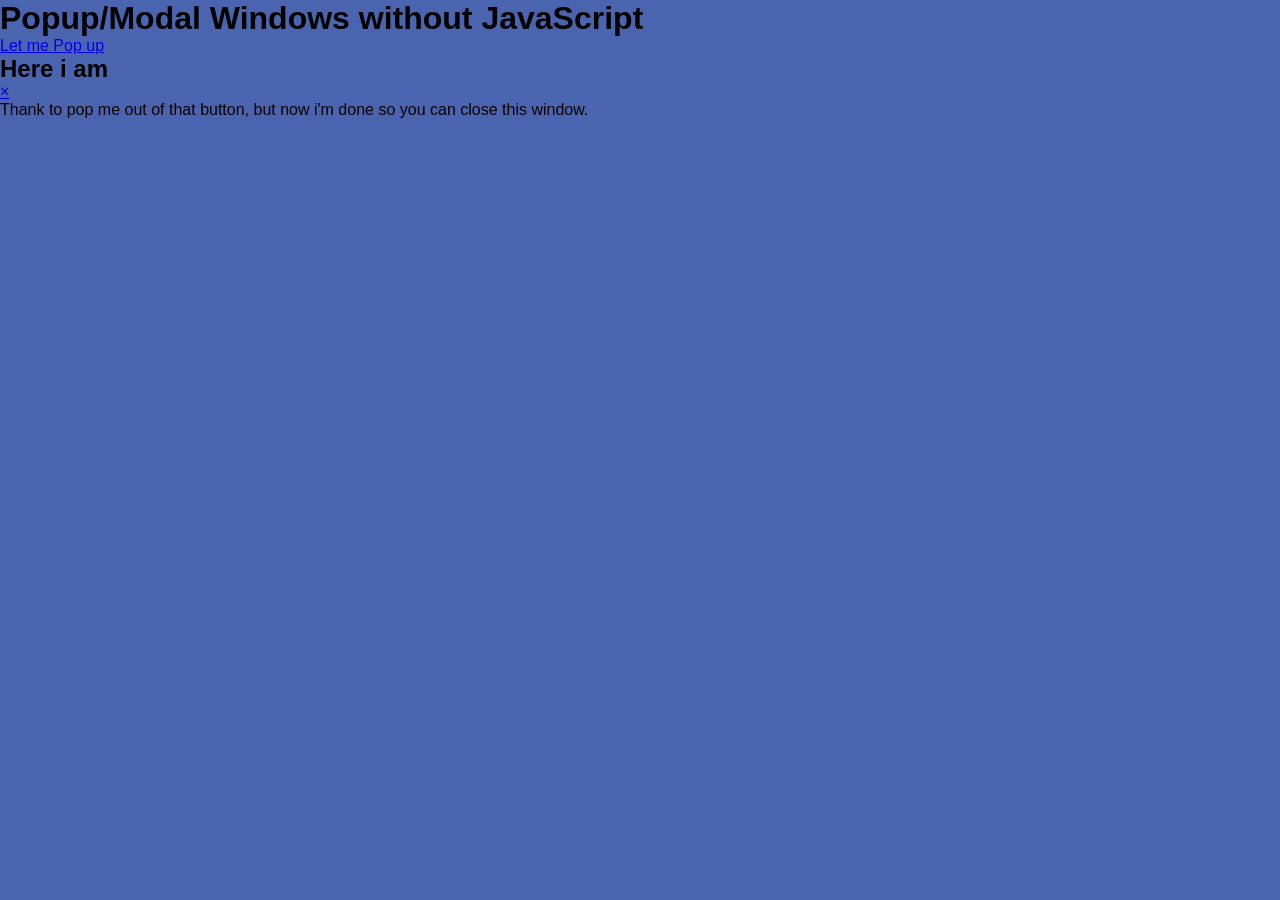
<file: Ejpopup.html>
<!doctype html>
<html>
                                                         
<head>

  <meta charset="UTF-8">
<link rel="stylesheet" type="text/css" href="pop-up.css">
</head>

<body>

  <h1>Popup/Modal Windows without JavaScript</h1>
<div class="box">
	<a class="button" href="#popup1">Let me Pop up</a>
</div>

<div id="popup1" class="overlay">
	<div class="popup">
		<h2>Here i am</h2>
		<a class="close" href="#">&times;</a>
		<div class="content">
			Thank to pop me out of that button, but now i'm done so you can close this window.
		</div>
	</div>
</div>
</body>

</html>
</file>
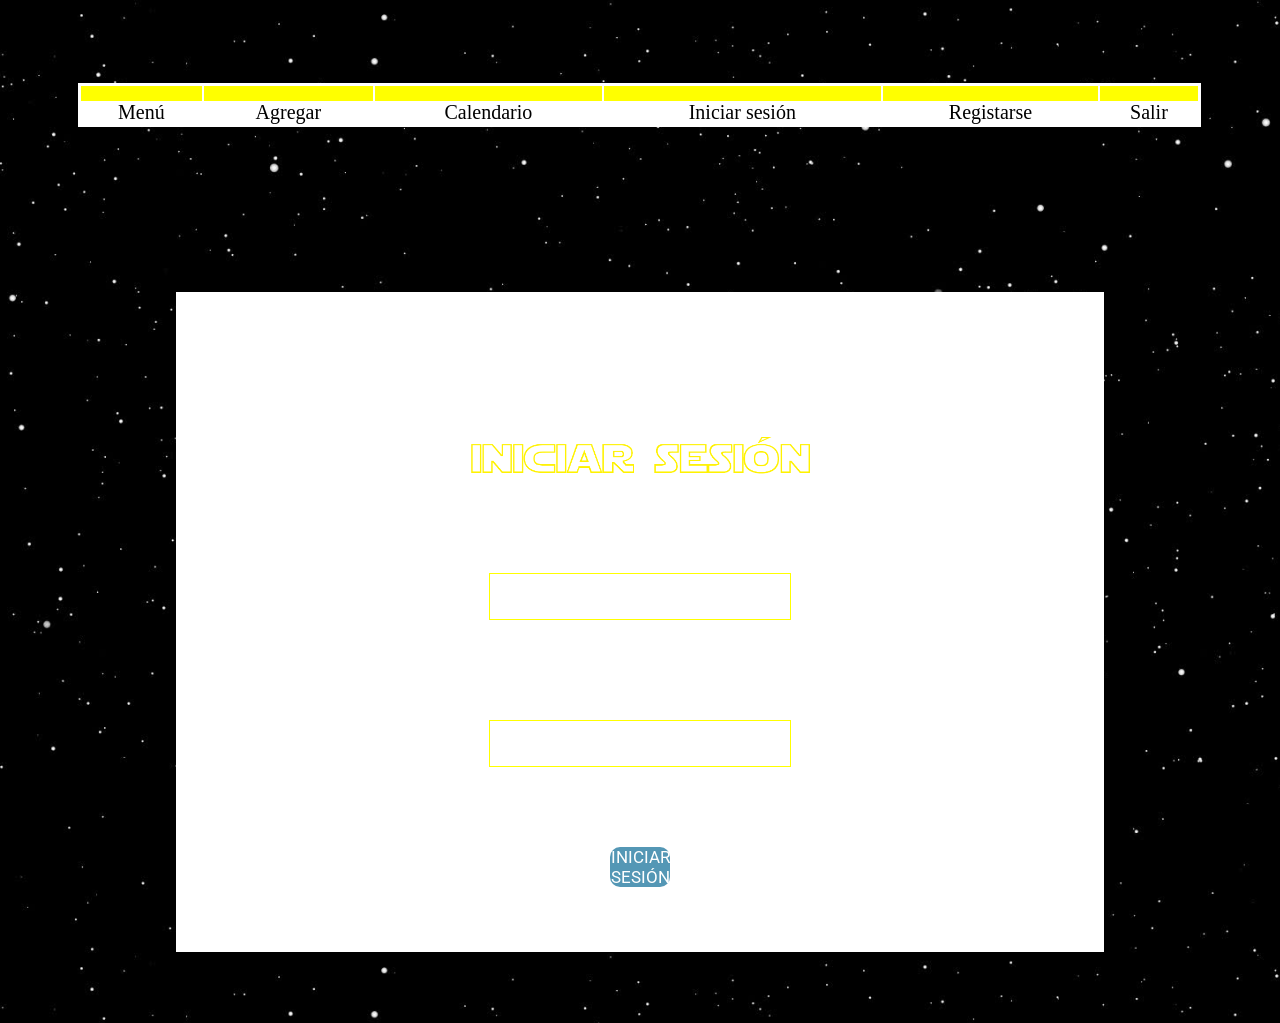
<file: Log-in.html>
<!DOCTYPE html>
<html>
<head>
    <meta charset="utf-8">
    <link rel="stylesheet" type="text/css" href="Log-in.css">
 <link rel="stylesheet" type="text/css" href="cotidia2.css"> <link rel="stylesheet" type="text/css" href="estilo-menu.css">
    <link href="https://fonts.googleapis.com/css?family=Muli|Roboto" rel="stylesheet">
	<title>Iniciar sesión</title>
</head>
<body>
<section class="contenedortt">

        <div class="linkstt" id="links">
            <table class="tabla-linkstt">
                <tr>
                    <td class="td-links1" onclick="menu()"><span class="texttt">Menú</span></td>
                    <td class="td-links1" onclick="agregar()"><span class="texttt">Agregar</span></td>
                    <td class="td-links2" onclick="calendario()"><span class="texttt">Calendario</span></td>
                    <td class="td-links3" onclick="login()"><span class="texttt">Iniciar sesión</span></td>
                    <td class="td-links1" onclick="registrarse()"><span class="texttt">Registarse</span></td>
                    <td class="td-links4" onclick="salir()"><span class="texttt">Salir</span></td>
                </tr>
            </table>
        </div>
    </section>
    <section class="contenedor">
        <div class="caja-datos">
            <div class="header">
                <img src="img/iniciar.png" width="100" height="50">
            </div>
            <div class="cuerpo">
                <div class="dato1">
                    <input class="text" placeholder="EMAIL" id="mail">
                </div>
                <div class="dato2">
                    <input type="password" class="text" placeholder="CONTRASEÑA" id="pass">
                </div>
                <div class="bottom">
                    <button class="boton" onclick="botoniniciar()">INICIAR SESIÓN</button> 
                </div>
            </div>
        </div>
    </section>
    <script src="jquery/jquery-3.2.1.min.js"></script>
    <script src="admFront-End.js"></script>
    <script src="salir.js"></script>
    <script src="links.js"></script>
</body>
</html>
</file>
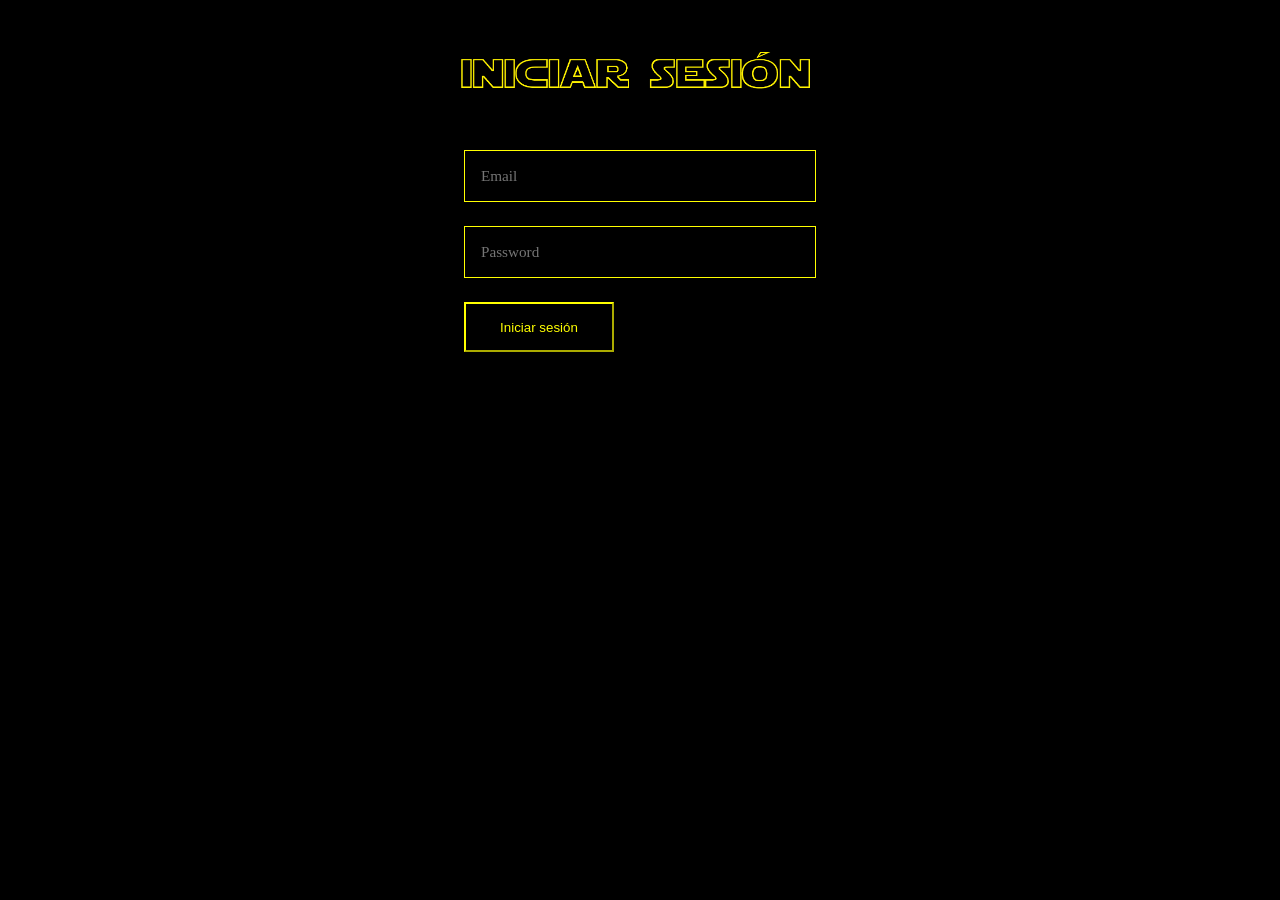
<file: login.html>
<!DOCTYPE html>
<html>
	<head>
		<meta charset="utf-8">
		<title> Index </title>
            <script src="jquery/jquery-3.2.1.min.js"></script>
        <link rel="stylesheet" type="text/css" href="login.css">
        <link href="https://fonts.googleapis.com/css?family=Lato" rel="stylesheet">
</head>
    <body>
    <div class="login">
  <div class="login-triangle"></div>
  
  <img src="iniciar.png" width="350" height="50" class="login-header">

  <section class="login-container">
    <p><input type="email" id="email" placeholder="Email"></p>
    <p><input type="password" id="clave" placeholder="Password"></p>
      <p><button id="sesion" onclick="Login()"value="Log in">Iniciar sesión</button></p>
  </section>
</div>
        <script src="admFront-End.js"></script>
	<script type="text/javascript">
        function Login(){
            administradorinstanciado = new Administrador(0,email,clave,"","","");
            administradorinstanciado.Login().then(function(response)
            {
                alert("Sesión iniciada");
                localStorage.setItem("Usuariolog",JSON.stringify(response));
                location.href="Index.html";
            }),
            function(error)
        {
        Alert(error);
        }
        }

		</script>
        </body>
</html>
</file>
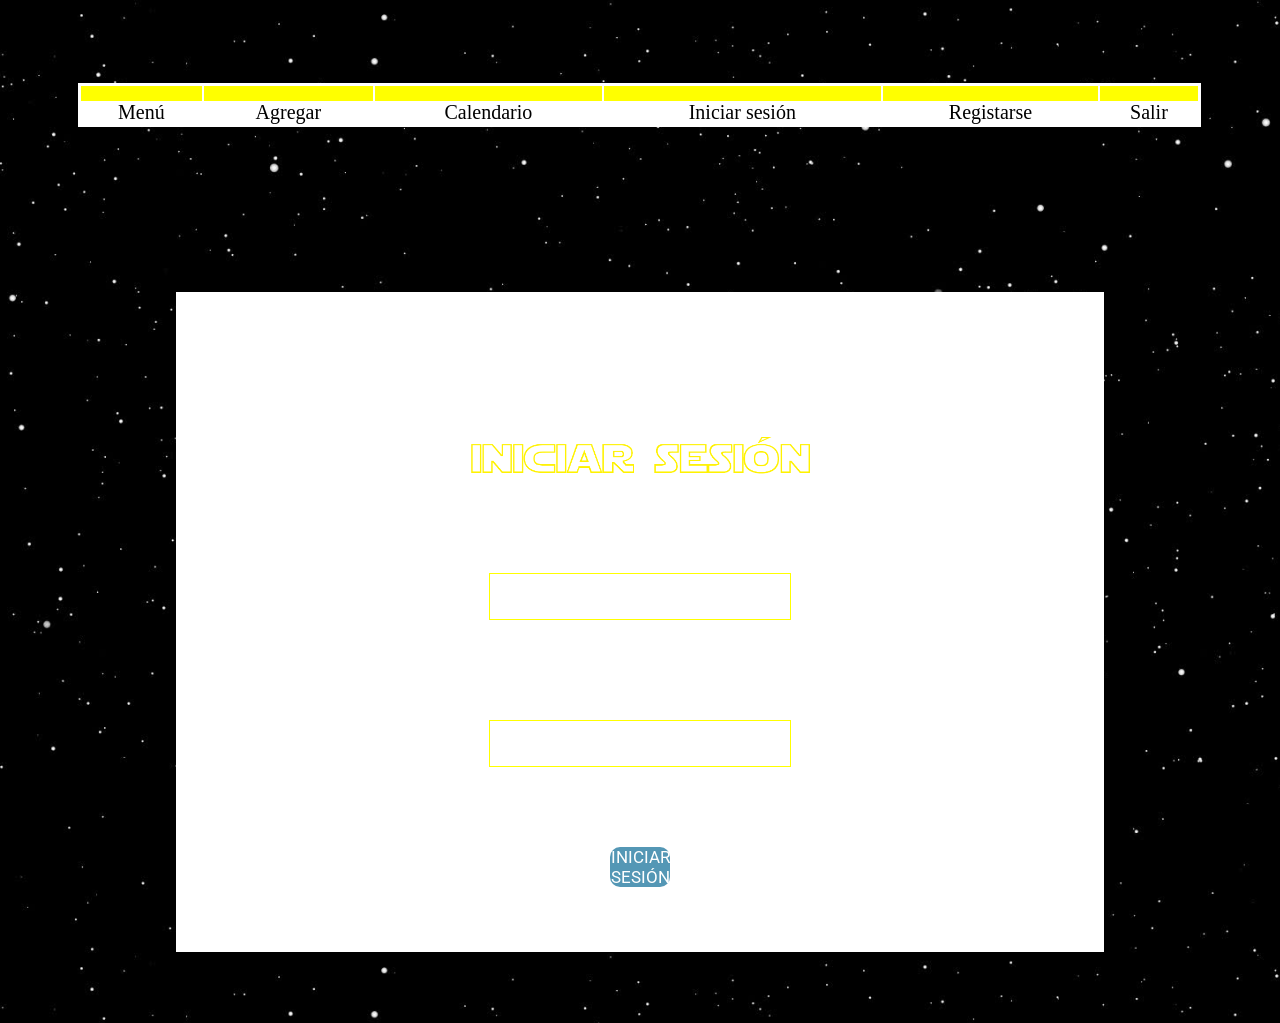
<file: Nueva_pelicula.html>
<!DOCTYPE html>
<html>
<head>
    <meta charset="utf-8">
    <link rel="stylesheet" type="text/css" href="estilo-agregar.css">
    <link rel="stylesheet" type="text/css" href="estilo-menu.css">
     <link rel="stylesheet" type="text/css" href="cotidia2.css">
    <link href="https://fonts.googleapis.com/css?family=Noto+Sans|Roboto|Ubuntu" rel="stylesheet">
	<title>Nueva Pelicula</title>
</head>
 
<body onload="rev()">
        <section class="contenedortt">

        <div class="linkstt" id="links">
            <table class="tabla-linkstt">
                <tr>
                    <td class="td-links1" onclick="menu()"><span class="texttt">Menú</span></td>
                    <td class="td-links1" onclick="agregar()"><span class="texttt">Agregar</span></td>
                    <td class="td-links2" onclick="calendario()"><span class="texttt">Calendario</span></td>
                    <td class="td-links3" onclick="login()"><span class="texttt">Iniciar sesión</span></td>
                    <td class="td-links1" onclick="registrarse()"><span class="texttt">Registarse</span></td>
                    <td class="td-links4" onclick="salir()"><span class="texttt">Salir</span></td>
                </tr>
            </table>
        </div>
    </section>
    <section class="Cuerpo">
            <div class="imagen">
             <img src="img/ingresar.png">
       </div>
        <div class="Datos">
            <table>
                <tr>
                    <td>
                        <div class="Dato">
                           <input class="text" type="text" id="name" placeholder="NOMBRE">
                        </div>
                    </td>
                    <td>
                        <div class="Dato">
                           <input class="text" type="number" id="precio" placeholder="PRECIO" >
                        </div>
                    </td>
                </tr>
                <TR>
                    <td>
                        <div class="Dato">
                            <input class="text" type="date" placeholder="FECHA" id="date">
                        </div>
                    </td>
                    <td>
                        <div class="Dato">
                            <input class="text" type="number" placeholder="CANTIDAD" id="cantidad">
                        </div>
                    </td>
                </tr>
                <tr>
                    <td></td>
                    <td>
                        <div class="Dato">
                            <input class="text" type="file" placeholder="IMAGEN" id="imgpeli">
                        </div>
                    </td>
                    <td class="caja">
                        <button class="But" id="boton" onclick="botonguardarclick()"> AGREGAR PELÍCULA </button>
                    </td>

                </tr>
            </table>
        </div>
    </section>
    <script src="jquery/jquery-3.2.1.min.js"></script>
    <script src="links.js"></script>
    <script src="salir.js"></script>
    <script src="DatosFront-end.js"></script>
</body>
</html>
</file>
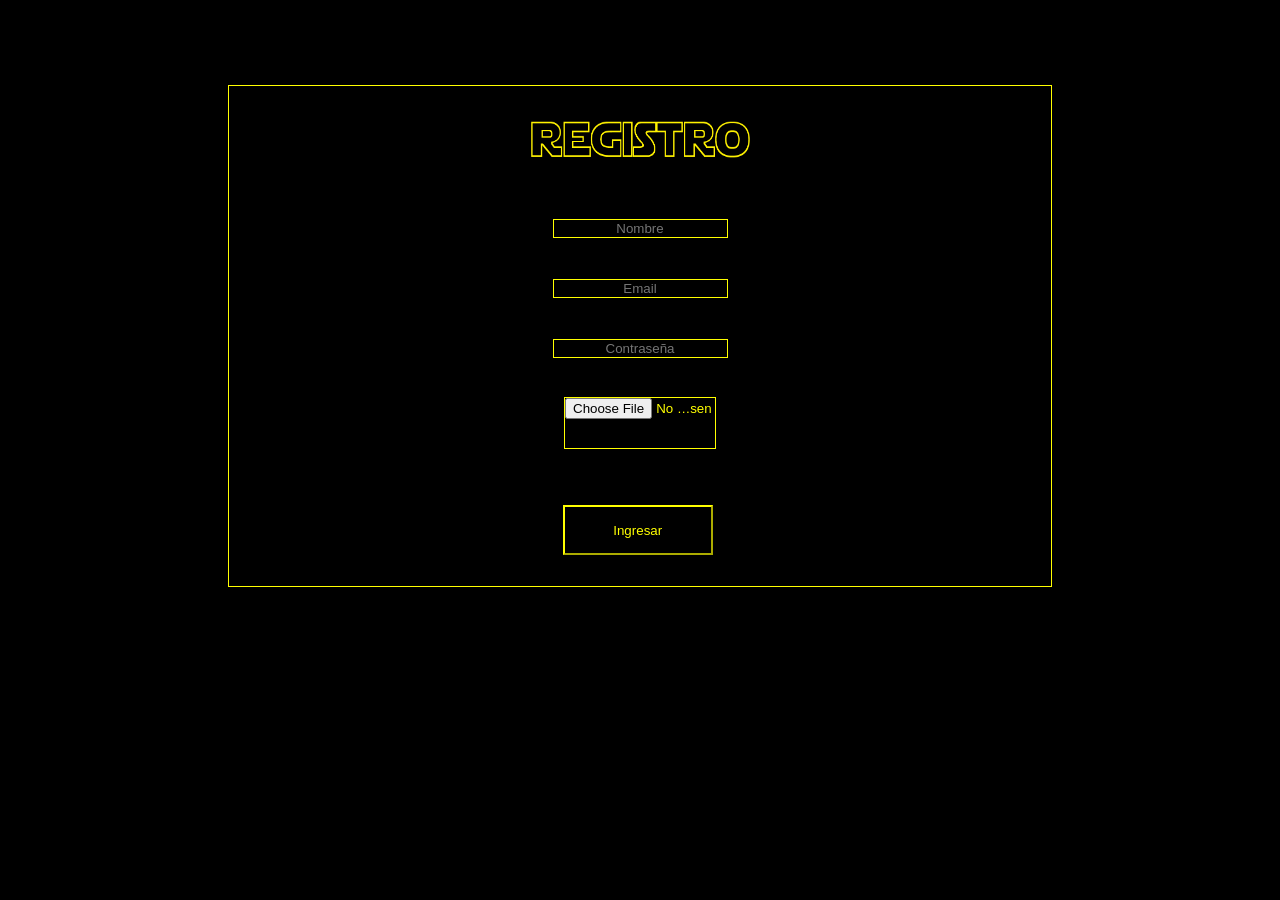
<file: Registrarse.html>
<!doctype html>
<html>
	<head>
		<meta charset="utf-8">
		<title> Registrarse </title>
        <script src="jquery/jquery-3.2.1.min.js"></script>
        
        <link href="https://fonts.googleapis.com/css?family=Cabin" rel="stylesheet">
        	<link rel="stylesheet" type="text/css" href="estilos.css">
</head>
	<body>
	<div class="contenedor">
		<br>
		<div class="contenido">
            <img src="registro.png" width="220" height="60">
			<br>
			<table>
			<tr>
				<td><br><input class="Nombre" id="Nombre" type="string" placeholder="Nombre"></td> 
			</tr>
			<tr>
				<td><br><input class="email" id="email" type="string" placeholder="Email"></td>
			</tr>
                <tr>
				<td><br><input class="clave" id="clave" type="password" placeholder="Contraseña"></td>
			</tr>
                <tr class="im">
                <td><label>Foto:</label><br><input id="imgpeli" class="imgper" id="imgper" type="file" ></td>
                </tr>
                <tr class="butto">
                <td><button id="imgpeli" onclick="botonguardar()">Ingresar</button></td>
                </tr>
		</table>
	</div>
        </div>
	</body>
	<script type="text/javascript" src="admFront-End.js">
        function(cok){
            if(localstorage.getItem("Usuariolog")==null)
                {
                    location.href = "Login.html"
                }
        }
		</script>
</html>
</file>
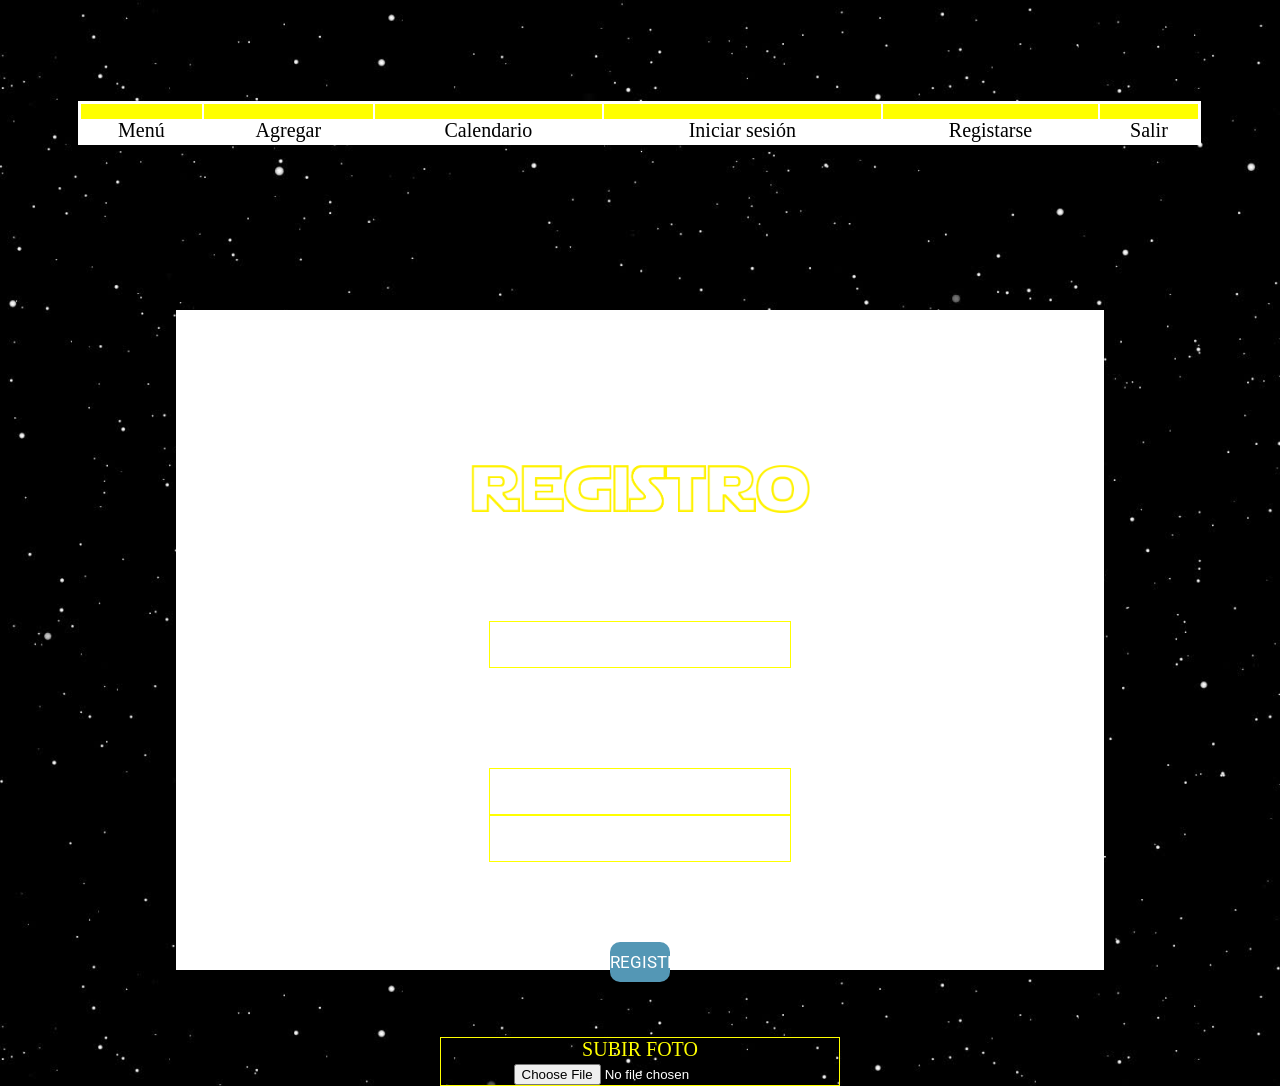
<file: Sing-up.html>
<!DOCTYPE html>
<html>
<head>
    <meta charset="utf-8">
    <link rel="stylesheet" type="text/css" href="Sing-up.css">
    <link rel="stylesheet" type="text/css" href="cotidia2.css"> <link rel="stylesheet" type="text/css" href="estilo-menu.css">
    <link href="https://fonts.googleapis.com/css?family=Muli|Roboto" rel="stylesheet">
	<title>Registrarse</title>
</head>
><body>
<section class="contenedortt">

        <div class="linkstt" id="links">
            <table class="tabla-linkstt">
                <tr>
                    <td class="td-links1" onclick="menu()"><span class="texttt">Menú</span></td>
                    <td class="td-links1" onclick="agregar()"><span class="texttt">Agregar</span></td>
                    <td class="td-links2" onclick="calendario()"><span class="texttt">Calendario</span></td>
                    <td class="td-links3" onclick="login()"><span class="texttt">Iniciar sesión</span></td>
                    <td class="td-links1" onclick="registrarse()"><span class="texttt">Registarse</span></td>
                    <td class="td-links4" onclick="salir()"><span class="texttt">Salir</span></td>
                </tr>
            </table>
        </div>
    </section>
    <section class="contenedor">
        <div class="caja-datos">
            <div class="header">
               <img src="img/registro.png" width="20" height="80">
            </div>
            <div class="cuerpo">
                <div class="dato1">
                 <input class="text" placeholder="NOMBRE" id="name"> 
                </div>
                <div class="dato2">
 <input class="text" placeholder="EMAIL" id="mail">
                </div>
                <div class="dato3">
                   <input class="text" placeholder="CONTRASEÑA" id="pass" type="password">
                </div>
                <div class="bottom">
                    <button class="boton" onclick="botonguardarclick()">REGISTRARSE</button>
                </div>
            

            <div class="dato-foto">
                 <label id="label">SUBIR FOTO</label><br><input type="file" id="file">
            </div>
         
        </div>
    </section>
    <script src="jquery/jquery-3.2.1.min.js"></script>
    <script src="admFront-End.js"></script>
    <script src="links.js"></script>
    <script src="salir.js"></script>
</body>
</html>
</file>
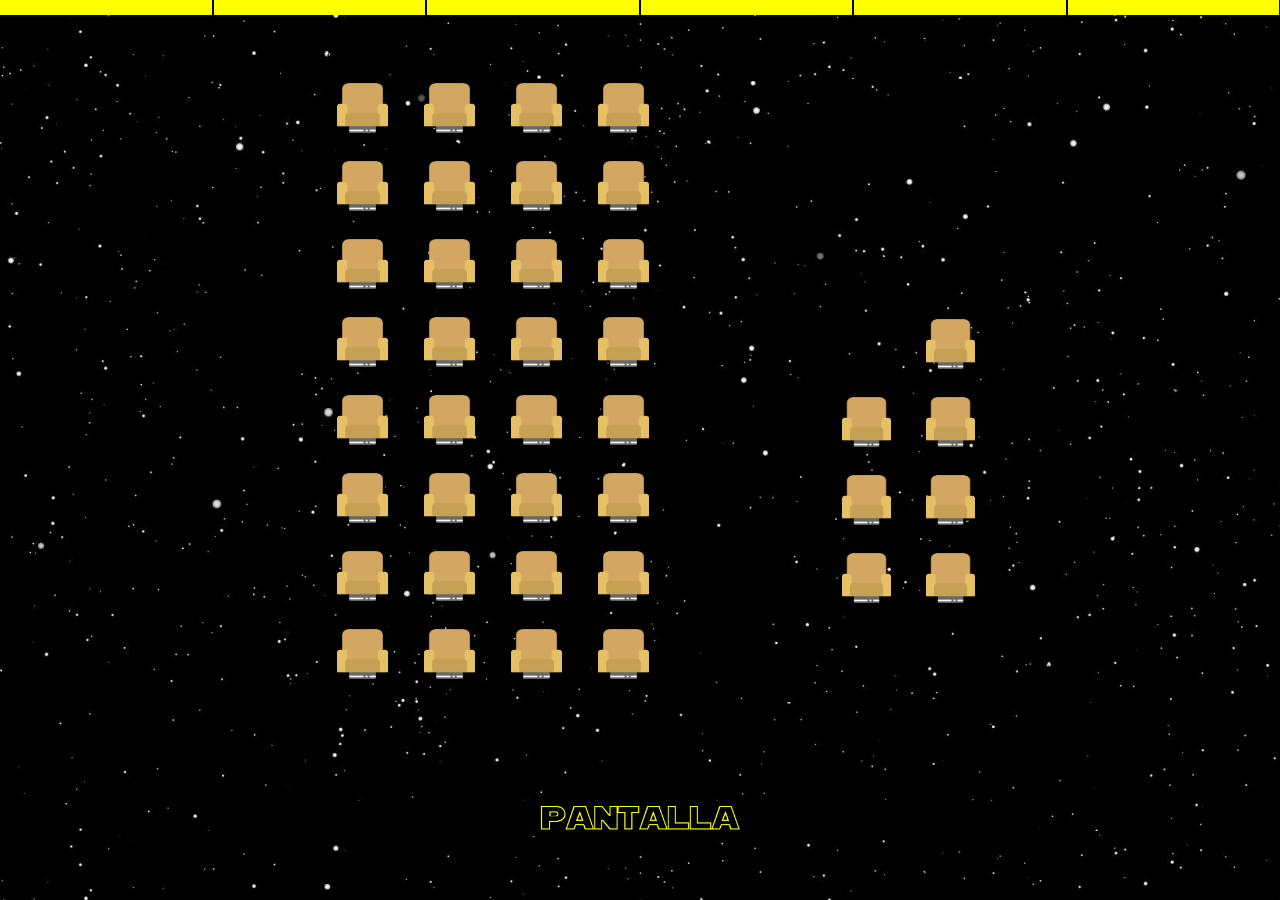
<file: Taquilla.html>
<!DOCTYPE html>
<html>
<head>
	<title>Taquilla</title>
    <link rel="stylesheet" type="text/css" href="estilo-taquillas.css">
 <link rel="stylesheet" type="text/css" href="estilo-menu.css">
    <link href="https://fonts.googleapis.com/css?family=Open+Sans" rel="stylesheet">
</head>

<body onload="cargardatosdelapelicula()">
      <section class="contenedortt">

        <div class="linkstt" id="links">
            <table class="tabla-linkstt">
                <tr>
                    <td class="td-links1" onclick="menu()"><span class="texttt">Menú</span></td>
                    <td class="td-links1" onclick="agregar()"><span class="texttt">Agregar</span></td>
                    <td class="td-links2" onclick="calendario()"><span class="texttt">Calendario</span></td>
                    <td class="td-links3" onclick="login()"><span class="texttt">Iniciar sesión</span></td>
                    <td class="td-links1" onclick="registrarse()"><span class="texttt">Registarse</span></td>
                    <td class="td-links4" onclick="salir()"><span class="texttt">Salir</span></td>
                </tr>
            </table>
        </div>
    </section>
<span class="titulo" id="titulodelapelicula"></span>

    <section class="contenedor">
        <div class="caja-asientos">
            <div class="suelo"></div>
            <table class="lado-izquierdo">
                <tr>
                    <td class="caja-silla" onclick="pop('H4')"><div class="asientos" id="H4"><img src="img/chair.png"><p class="text">H4</p></div></td>
                    <td class="caja-silla" onclick="pop('H3')"><div class="asientos" id="H3"><img src="img/chair.png"><p class="text">H3</p></div></td>
                    <td class="caja-silla" onclick="pop('H2')"><div class="asientos" id="H2"><img src="img/chair.png"><p class="text">H2</p></div></td>
                    <td class="caja-silla" onclick="pop('H1')"><div class="asientos" id="H1"><img src="img/chair.png"><p class="text">H1</p></div></td>

                </tr>
                <tr>
                    <td class="caja-silla" onclick="pop('G4')"><div class="asientos" id="G4"><img src="img/chair.png"><p class="text">G4</p></div></td>
                    <td class="caja-silla" onclick="pop('G3')"><div class="asientos" id="G3"><img src="img/chair.png"><p class="text">G3</p></div></td>
                    <td class="caja-silla" onclick="pop('G2')"><div class="asientos" id="G2"><img src="img/chair.png"><p class="text">G2</p></div></td>
                    <td class="caja-silla" onclick="pop('G1')"><div class="asientos" id="G1"><img src="img/chair.png"><p class="text">G1</p></div></td>

                </tr>
                <tr>
                    <td class="caja-silla" onclick="pop('F4')"><div class="asientos" id="F4"><img src="img/chair.png"><p class="text">F4</p></div></td>
                    <td class="caja-silla" onclick="pop('F3')"><div class="asientos" id="F3"><img src="img/chair.png"><p class="text">F3</p></div></td>
                    <td class="caja-silla" onclick="pop('F2')"><div class="asientos" id="F2"><img src="img/chair.png"><p class="text">F2</p></div></td>
                    <td class="caja-silla" onclick="pop('F1')"><div class="asientos" id="F1"><img src="img/chair.png"><p class="text">F1</p></div></td>

                </tr>
                <tr>
                    <td class="caja-silla" onclick="pop('E4')"><div class="asientos" id="E4"><img src="img/chair.png"><p class="text">E4</p></div></td>
                    <td class="caja-silla" onclick="pop('E3')"><div class="asientos" id="E3"><img src="img/chair.png"><p class="text">E3</p></div></td>
                    <td class="caja-silla" onclick="pop('E2')"><div class="asientos" id="E2"><img src="img/chair.png"><p class="text">E2</p></div></td>
                    <td class="caja-silla" onclick="pop('E1')"><div class="asientos" id="E1"><img src="img/chair.png"><p class="text">E1</p></div></td>

                </tr>
                <tr>
                    <td class="caja-silla" onclick="pop('D5')"><div class="asientos" id="D5"><img src="img/chair.png"><p class="text">D5</p></div></td>
                    <td class="caja-silla" onclick="pop('D4')"><div class="asientos" id="D4"><img src="img/chair.png"><p class="text">D4</p></div></td>
                    <td class="caja-silla" onclick="pop('D3')"><div class="asientos" id="D3"><img src="img/chair.png"><p class="text">D3</p></div></td>
                    <td class="caja-silla" onclick="pop('D2')"><div class="asientos" id="D2"><img src="img/chair.png"><p class="text">D2</p></div></td>

                </tr>
                <tr>
                    <td class="caja-silla" onclick="pop('C6')"><div class="asientos" id="C6"><img src="img/chair.png"><p class="text">C6</p></div></td>
                    <td class="caja-silla" onclick="pop('C5')"><div class="asientos" id="C5"><img src="img/chair.png"><p class="text">C5</p></div></td>
                    <td class="caja-silla" onclick="pop('C4')"><div class="asientos" id="C4"><img src="img/chair.png"><p class="text">C4</p></div></td>
                    <td class="caja-silla" onclick="pop('C3')"><div class="asientos" id="C3"><img src="img/chair.png"><p class="text">C3</p></div></td>

                </tr>
                <tr>
                    <td class="caja-silla" onclick="pop('B6')"><div class="asientos" id="B6"><img src="img/chair.png"><p class="text">B6</p></div></td>
                    <td class="caja-silla" onclick="pop('B5')"><div class="asientos" id="B5"><img src="img/chair.png"><p class="text">B5</p></div></td>
                    <td class="caja-silla" onclick="pop('B4')"><div class="asientos" id="B4"><img src="img/chair.png"><p class="text">B4</p></div></td>
                    <td class="caja-silla" onclick="pop('B3')"><div class="asientos" id="B3"><img src="img/chair.png"><p class="text">B3</p></div></td>

                </tr>
                <tr>
                    <td class="caja-silla" onclick="pop('A6')"><div class="asientos" id="A6"><img src="img/chair.png"><p class="text">A6</p></div></td>
                    <td class="caja-silla" onclick="pop('A5')"><div class="asientos" id="A5"><img src="img/chair.png"><p class="text">A5</p></div></td>
                    <td class="caja-silla" onclick="pop('A4')"><div class="asientos" id="A4"><img src="img/chair.png"><p class="text">A4</p></div></td>
                    <td class="caja-silla" onclick="pop('A3')"><div class="asientos" id="A3"><img src="img/chair.png"><p class="text">A3</p></div></td>

                </tr>
            </table>
            <table class="lado-derecho">
                <tr>
                    <td><div></div></td>
                    <td class="caja-silla" onclick="pop('D1')"><div class="asientos" id="D1"><img src="img/chair.png"><p class="text">D1</p></div></td>
                </tr>
                <tr>
                    <td class="caja-silla" onclick="pop('C2')"><div class="asientos" id="C2"><img src="img/chair.png"><p class="text">C2</p></div></td>
                    <td class="caja-silla" onclick="pop('C1')"><div class="asientos" id="C1"><img src="img/chair.png"><p class="text">C1</p></div></td>
                </tr>
                <tr>
                    <td class="caja-silla" onclick="pop('B2')"><div class="asientos" id="B2"><img src="img/chair.png"><p class="text">B2</p></div></td>
                    <td class="caja-silla" onclick="pop('B1')"><div class="asientos" id="B1"><img src="img/chair.png"><p class="text">B1</p></div></td>
                </tr>
                <tr>
                    <td class="caja-silla" onclick="pop('A2')"><div class="asientos" id="A2"><img src="img/chair.png"><p class="text">A2</p></div></td>
                    <td class="caja-silla" onclick="pop('A1')"><div class="asientos" id="A1"><img src="img/chair.png"><p class="text">A1</p></div></td>
                </tr>
            </table>
                </div>
        <div class="pantalla"><img src="img/screen.png"></div>
    </section>
    <div class="pop" id="pop">
        <button class="back" onclick="back()">X</button>
        <br>
        <div class="pop-caja-titulo">
            <span class="pop-titulo" id="pop-titulo"></span>
        </div>
        <br>
        <div class="pop-caja">
            <div class="dato">
                <span class="pop-info">Carné: </span>
                <input class="pop-input" id="carnet">
            </div>
                <br>
            <div class="dato">
                <span class="pop-info">Nombre: </span>
                <input class="pop-input" id="nombre">
            </div>
                <br>
            <div class="dato">
                <span class="pop-info">Seccion: </span>
                <input class="pop-input" id="seccion">
            </div>
        </div>
        <button class="bot" onclick="cargadatosdelabutaca()">Guardar</button>
    </div>
<script src="jquery/jquery-3.2.1.min.js"></script>
<script>
function cargardatosdelapelicula()
    {

        var pelicula = JSON.parse(localStorage.getItem('peliculaseleccionada'));
        
        document.getElementById("titulodelapelicula").innerHTML = pelicula[0].NOMBRE + "<hr><p>Tanda: "+pelicula[0].FECHA+ "<p/><p> Inicia: "+pelicula[0].HORAINICIO +": "+pelicula[0].MINUTOINICIO+"<p/>";
        
        
        
    }  
    
    function cargadatosdelabutaca()
{
    //el id de la butaca se los pasa como parametro desde el modal al que presiono guardar
    var peliculaencache = JSON.parse(localStorage.getItem('peliculaseleccionada'));
    var iddelabutaca = document.getElementById("pop-titulo").innerHTML;
       switch(iddelabutaca)
           {
                case "A1":
                   peliculaencache[0].ASIENTOS.A1.NOMBREESTUDIANTE= document.getElementById("nombre").value;
                    peliculaencache[0].ASIENTOS.A1.CARNET= document.getElementById("carnet").value;
                    peliculaencache[0].ASIENTOS.A1.SECCION= document.getElementById("seccion").value;
                   break;
                case "A2":
                   peliculaencache[0].ASIENTOS.A2.NOMBREESTUDIANTE= document.getElementById("nombre").value;
                    peliculaencache[0].ASIENTOS.A2.CARNET= document.getElementById("carnet").value;
                    peliculaencache[0].ASIENTOS.A2.SECCION= document.getElementById("seccion").value;
                   break;
                case "A3":
                   peliculaencache[0].ASIENTOS.A3.NOMBREESTUDIANTE= document.getElementById("nombre").value;
                    peliculaencache[0].ASIENTOS.A3.CARNET= document.getElementById("carnet").value;
                    peliculaencache[0].ASIENTOS.A3.SECCION= document.getElementById("seccion").value;
                   break;
                case "A4":
                   peliculaencache[0].ASIENTOS.A4.NOMBREESTUDIANTE= document.getElementById("nombre").value;
                    peliculaencache[0].ASIENTOS.A4.CARNET= document.getElementById("carnet").value;
                    peliculaencache[0].ASIENTOS.A4.SECCION= document.getElementById("seccion").value;
                   break;
                case "A5":
                   peliculaencache[0].ASIENTOS.A5.NOMBREESTUDIANTE= document.getElementById("nombre").value;
                    peliculaencache[0].ASIENTOS.A5.CARNET= document.getElementById("carnet").value;
                    peliculaencache[0].ASIENTOS.A5.SECCION= document.getElementById("seccion").value;
                   break;
                case "A6":
                   peliculaencache[0].ASIENTOS.A6.NOMBREESTUDIANTE= document.getElementById("nombre").value;
                    peliculaencache[0].ASIENTOS.A6.CARNET= document.getElementById("carnet").value;
                    peliculaencache[0].ASIENTOS.A6.SECCION= document.getElementById("seccion").value;
                   break;
                case "B1":
                   peliculaencache[0].ASIENTOS.B1.NOMBREESTUDIANTE= document.getElementById("nombre").value;
                    peliculaencache[0].ASIENTOS.B1.CARNET= document.getElementById("carnet").value;
                    peliculaencache[0].ASIENTOS.B1.SECCION= document.getElementById("seccion").value;
                   break;
                case "B2":
                   peliculaencache[0].ASIENTOS.B2.NOMBREESTUDIANTE= document.getElementById("nombre").value;
                    peliculaencache[0].ASIENTOS.B2.CARNET= document.getElementById("carnet").value;
                    peliculaencache[0].ASIENTOS.B2.SECCION= document.getElementById("seccion").value;
                   break;
                case "B3":
                   peliculaencache[0].ASIENTOS.B3.NOMBREESTUDIANTE= document.getElementById("nombre").value;
                    peliculaencache[0].ASIENTOS.B3.CARNET= document.getElementById("carnet").value;
                    peliculaencache[0].ASIENTOS.B3.SECCION= document.getElementById("seccion").value;
                   break;
                case "B4":
                   peliculaencache[0].ASIENTOS.B4.NOMBREESTUDIANTE= document.getElementById("nombre").value;
                    peliculaencache[0].ASIENTOS.B4.CARNET= document.getElementById("carnet").value;
                    peliculaencache[0].ASIENTOS.B4.SECCION= document.getElementById("seccion").value;
                   break;
                case "B5":
                   peliculaencache[0].ASIENTOS.B5.NOMBREESTUDIANTE= document.getElementById("nombre").value;
                    peliculaencache[0].ASIENTOS.B5.CARNET= document.getElementById("carnet").value;
                    peliculaencache[0].ASIENTOS.B5.SECCION= document.getElementById("seccion").value;
                   break;
                case "B6":
                   peliculaencache[0].ASIENTOS.B6.NOMBREESTUDIANTE= document.getElementById("nombre").value;
                    peliculaencache[0].ASIENTOS.B6.CARNET= document.getElementById("carnet").value;
                    peliculaencache[0].ASIENTOS.B6.SECCION= document.getElementById("seccion").value;
                   break;
                case "C1":
                   peliculaencache[0].ASIENTOS.C1.NOMBREESTUDIANTE= document.getElementById("nombre").value;
                    peliculaencache[0].ASIENTOS.C1.CARNET= document.getElementById("carnet").value;
                    peliculaencache[0].ASIENTOS.C1.SECCION= document.getElementById("seccion").value;
                   break;
                case "C2":
                   peliculaencache[0].ASIENTOS.C2.NOMBREESTUDIANTE= document.getElementById("nombre").value;
                    peliculaencache[0].ASIENTOS.C2.CARNET= document.getElementById("carnet").value;
                    peliculaencache[0].ASIENTOS.C2.SECCION= document.getElementById("seccion").value;
                   break;
                case "C3":
                   peliculaencache[0].ASIENTOS.C3.NOMBREESTUDIANTE= document.getElementById("nombre").value;
                    peliculaencache[0].ASIENTOS.C3.CARNET= document.getElementById("carnet").value;
                    peliculaencache[0].ASIENTOS.C3.SECCION= document.getElementById("seccion").value;
                   break;
                case "C4":
                   peliculaencache[0].ASIENTOS.C4.NOMBREESTUDIANTE= document.getElementById("nombre").value;
                    peliculaencache[0].ASIENTOS.C4.CARNET= document.getElementById("carnet").value;
                    peliculaencache[0].ASIENTOS.C4.SECCION= document.getElementById("seccion").value;
                   break;
                case "C5":
                   peliculaencache[0].ASIENTOS.C5.NOMBREESTUDIANTE= document.getElementById("nombre").value;
                    peliculaencache[0].ASIENTOS.C5.CARNET= document.getElementById("carnet").value;
                    peliculaencache[0].ASIENTOS.C5.SECCION= document.getElementById("seccion").value;
                   break;
                case "C6":
                   peliculaencache[0].ASIENTOS.C6.NOMBREESTUDIANTE= document.getElementById("nombre").value;
                    peliculaencache[0].ASIENTOS.C6.CARNET= document.getElementById("carnet").value;
                    peliculaencache[0].ASIENTOS.C6.SECCION= document.getElementById("seccion").value;
                   break;
                case "D1":
                   peliculaencache[0].ASIENTOS.D1.NOMBREESTUDIANTE= document.getElementById("nombre").value;
                    peliculaencache[0].ASIENTOS.D1.CARNET= document.getElementById("carnet").value;
                    peliculaencache[0].ASIENTOS.D1.SECCION= document.getElementById("seccion").value;
                   break;
                case "D2":
                   peliculaencache[0].ASIENTOS.D2.NOMBREESTUDIANTE= document.getElementById("nombre").value;
                    peliculaencache[0].ASIENTOS.D2.CARNET= document.getElementById("carnet").value;
                    peliculaencache[0].ASIENTOS.D2.SECCION= document.getElementById("seccion").value;
                   break;
                case "D3":
                   peliculaencache[0].ASIENTOS.D3.NOMBREESTUDIANTE= document.getElementById("nombre").value;
                    peliculaencache[0].ASIENTOS.D3.CARNET= document.getElementById("carnet").value;
                    peliculaencache[0].ASIENTOS.D3.SECCION= document.getElementById("seccion").value;
                   break;
                case "D4":
                   peliculaencache[0].ASIENTOS.D4.NOMBREESTUDIANTE= document.getElementById("nombre").value;
                    peliculaencache[0].ASIENTOS.D4.CARNET= document.getElementById("carnet").value;
                    peliculaencache[0].ASIENTOS.D4.SECCION= document.getElementById("seccion").value;
                   break;
                case "D5":
                   peliculaencache[0].ASIENTOS.D5.NOMBREESTUDIANTE= document.getElementById("nombre").value;
                    peliculaencache[0].ASIENTOS.D5.CARNET= document.getElementById("carnet").value;
                    peliculaencache[0].ASIENTOS.D5.SECCION= document.getElementById("seccion").value;
                   break;
                case "E1":
                   peliculaencache[0].ASIENTOS.E1.NOMBREESTUDIANTE= document.getElementById("nombre").value;
                    peliculaencache[0].ASIENTOS.E1.CARNET= document.getElementById("carnet").value;
                    peliculaencache[0].ASIENTOS.E1.SECCION= document.getElementById("seccion").value;
                   break;
                case "E2":
                   peliculaencache[0].ASIENTOS.E2.NOMBREESTUDIANTE= document.getElementById("nombre").value;
                    peliculaencache[0].ASIENTOS.E2.CARNET= document.getElementById("carnet").value;
                    peliculaencache[0].ASIENTOS.E2.SECCION= document.getElementById("seccion").value;
                   break;
                case "E3":
                   peliculaencache[0].ASIENTOS.E3.NOMBREESTUDIANTE= document.getElementById("nombre").value;
                    peliculaencache[0].ASIENTOS.E3.CARNET= document.getElementById("carnet").value;
                    peliculaencache[0].ASIENTOS.E3.SECCION= document.getElementById("seccion").value;
                   break;
                case "E4":
                   peliculaencache[0].ASIENTOS.E4.NOMBREESTUDIANTE= document.getElementById("nombre").value;
                    peliculaencache[0].ASIENTOS.E4.CARNET= document.getElementById("carnet").value;
                    peliculaencache[0].ASIENTOS.E4.SECCION= document.getElementById("seccion").value;
                   break;
                case "F1":
                   peliculaencache[0].ASIENTOS.F1.NOMBREESTUDIANTE= document.getElementById("nombre").value;
                    peliculaencache[0].ASIENTOS.F1.CARNET= document.getElementById("carnet").value;
                    peliculaencache[0].ASIENTOS.F1.SECCION= document.getElementById("seccion").value;
                   break;
                case "F2":
                   peliculaencache[0].ASIENTOS.F2.NOMBREESTUDIANTE= document.getElementById("nombre").value;
                    peliculaencache[0].ASIENTOS.F2.CARNET= document.getElementById("carnet").value;
                    peliculaencache[0].ASIENTOS.F2.SECCION= document.getElementById("seccion").value;
                   break;
                case "F3":
                   peliculaencache[0].ASIENTOS.F3.NOMBREESTUDIANTE= document.getElementById("nombre").value;
                    peliculaencache[0].ASIENTOS.F3.CARNET= document.getElementById("carnet").value;
                    peliculaencache[0].ASIENTOS.F3.SECCION= document.getElementById("seccion").value;
                   break;
                case "F4":
                   peliculaencache[0].ASIENTOS.F4.NOMBREESTUDIANTE= document.getElementById("nombre").value;
                    peliculaencache[0].ASIENTOS.F4.CARNET= document.getElementById("carnet").value;
                    peliculaencache[0].ASIENTOS.F4.SECCION= document.getElementById("seccion").value;
                   break;
                case "G1":
                   peliculaencache[0].ASIENTOS.G1.NOMBREESTUDIANTE= document.getElementById("nombre").value;
                    peliculaencache[0].ASIENTOS.G1.CARNET= document.getElementById("carnet").value;
                    peliculaencache[0].ASIENTOS.G1.SECCION= document.getElementById("seccion").value;
                   break;
                case "G2":
                   peliculaencache[0].ASIENTOS.G2.NOMBREESTUDIANTE= document.getElementById("nombre").value;
                    peliculaencache[0].ASIENTOS.G2.CARNET= document.getElementById("carnet").value;
                    peliculaencache[0].ASIENTOS.G2.SECCION= document.getElementById("seccion").value;
                   break;
                case "G3":
                   peliculaencache[0].ASIENTOS.G3.NOMBREESTUDIANTE= document.getElementById("nombre").value;
                    peliculaencache[0].ASIENTOS.G3.CARNET= document.getElementById("carnet").value;
                    peliculaencache[0].ASIENTOS.G3.SECCION= document.getElementById("seccion").value;
                   break;
                case "G4":
                   peliculaencache[0].ASIENTOS.G4.NOMBREESTUDIANTE= document.getElementById("nombre").value;
                    peliculaencache[0].ASIENTOS.G4.CARNET= document.getElementById("carnet").value;
                    peliculaencache[0].ASIENTOS.G4.SECCION= document.getElementById("seccion").value;
                   break;
                case "H1":
                   peliculaencache[0].ASIENTOS.H1.NOMBREESTUDIANTE= document.getElementById("nombre").value;
                    peliculaencache[0].ASIENTOS.H1.CARNET= document.getElementById("carnet").value;
                    peliculaencache[0].ASIENTOS.H1.SECCION= document.getElementById("seccion").value;
                   break;
                case "H2":
                   peliculaencache[0].ASIENTOS.H2.NOMBREESTUDIANTE= document.getElementById("nombre").value;
                    peliculaencache[0].ASIENTOS.H2.CARNET= document.getElementById("carnet").value;
                    peliculaencache[0].ASIENTOS.H2.SECCION= document.getElementById("seccion").value;
                   break;
                case "H3":
                   peliculaencache[0].ASIENTOS.H3.NOMBREESTUDIANTE= document.getElementById("nombre").value;
                    peliculaencache[0].ASIENTOS.H3.CARNET= document.getElementById("carnet").value;
                    peliculaencache[0].ASIENTOS.H3.SECCION= document.getElementById("seccion").value;
                   break;
                case "H4":
                   peliculaencache[0].ASIENTOS.H4.NOMBREESTUDIANTE= document.getElementById("nombre").value;
                    peliculaencache[0].ASIENTOS.H4.CARNET= document.getElementById("carnet").value;
                    peliculaencache[0].ASIENTOS.H4.SECCION= document.getElementById("seccion").value;
                   break;
                   
                   
                   //escribir el resto de los casos, para cada una de las butacas
           }
    
    
    //deben tener linkeado el js de peliculafrontend
    var peliculainstanciada = new _Pelicula(peliculaencache[0]._id,peliculaencache.NOMBRE,
    peliculaencache[0].DURACIONMINUTOS,
    peliculaencache[0].GENERO,
    peliculaencache[0].IDIOMAAUDIO,
    peliculaencache[0].IDIOMASUB,
    peliculaencache[0].SINOPSIS,
    peliculaencache[0].CLASIFICACION,
    peliculaencache[0].PRECIO,
    peliculaencache[0].HORAINICIO,
    peliculaencache[0].FECHA,
    peliculaencache[0].MINUTOINICIO,
    peliculaencache[0].ASIENTOS,
    peliculaencache[0].IMAGEN,
    peliculaencache[0].ESTADO

    )
    
    peliculainstanciada.Modificar().then(function(response) {
  console.log("Success!", response);
            alert("Butaca ha sido reservada campeón");
            
}, function(error) {
  console.error("Failed!", error);
             alert("Error " + error);
            
});
       
    
}
    
    var peliculaseleccionada= JSON.parse(localStorage.getItem('peliculaseleccionada'));
    
         if(peliculaseleccionada[0].ASIENTOS.A1.CARNET != null)
         {
                          document.getElementById("A1").src = "bloqueada.png";
              document.getElementById("A1").disabled = true;
         }
        
         if(peliculaseleccionada[0].ASIENTOS.A2.CARNET != null)
         {
             document.getElementById("A2").src = "bloqueada.png";
              document.getElementById("A2").disabled = true;
         }
         if(peliculaseleccionada[0].ASIENTOS.A3.CARNET != null)
         {
             document.getElementById("A3").src = "bloqueada.png";
              document.getElementById("A3").disabled = true;
         }
              if(peliculaseleccionada[0].ASIENTOS.A4.CARNET != null)
         {
             document.getElementById("A4").src = "bloqueada.png";
              document.getElementById("A4").disabled = true;
         }
        
         if(peliculaseleccionada[0].ASIENTOS.A5.CARNET != null)
         {
             document.getElementById("A5").src = "bloqueada.png";
              document.getElementById("A5").disabled = true;
         }
         if(peliculaseleccionada[0].ASIENTOS.A6.CARNET != null)
         {
             document.getElementById("A6").src = "bloqueada.png";
              document.getElementById("A6").disabled = true;
         }
         if(peliculaseleccionada[0].ASIENTOS.B1.CARNET != null)
         {
             document.getElementById("B1").src = "bloqueada.png";
              document.getElementById("B1").disabled = true;
         }
        
         if(peliculaseleccionada[0].ASIENTOS.B2.CARNET != null)
         {
             document.getElementById("B2").src = "bloqueada.png";
              document.getElementById("B2").disabled = true;
         }
         if(peliculaseleccionada[0].ASIENTOS.B3.CARNET != null)
         {
             document.getElementById("B3").src = "bloqueada.png";
              document.getElementById("B3").disabled = true;
         }
              if(peliculaseleccionada[0].ASIENTOS.B4.CARNET != null)
         {
             document.getElementById("B4").src = "bloqueada.png";
              document.getElementById("B4").disabled = true;
         }
        
         if(peliculaseleccionada[0].ASIENTOS.B5.CARNET != null)
         {
             document.getElementById("B5").src = "bloqueada.png";
              document.getElementById("B5").disabled = true;
         }
         if(peliculaseleccionada[0].ASIENTOS.B6.CARNET != null)
         {
             document.getElementById("B6").src = "bloqueada.png";
              document.getElementById("B6").disabled = true;
         }
         if(peliculaseleccionada[0].ASIENTOS.C1.CARNET != null)
         {
             document.getElementById("C1").src = "bloqueada.png";
              document.getElementById("C1").disabled = true;
         }
        
         if(peliculaseleccionada[0].ASIENTOS.C2.CARNET != null)
         {
             document.getElementById("C2").src = "bloqueada.png";
              document.getElementById("C2").disabled = true;
         }
         if(peliculaseleccionada[0].ASIENTOS.C3.CARNET != null)
         {
             document.getElementById("C3").src = "bloqueada.png";
              document.getElementById("C3").disabled = true;
         }
              if(peliculaseleccionada[0].ASIENTOS.C4.CARNET != null)
         {
             document.getElementById("C4").src = "bloqueada.png";
              document.getElementById("C4").disabled = true;
         }
        
         if(peliculaseleccionada[0].ASIENTOS.C5.CARNET != null)
         {
             document.getElementById("C5").src = "bloqueada.png";
              document.getElementById("C5").disabled = true;
         }
         if(peliculaseleccionada[0].ASIENTOS.C6.CARNET != null)
         {
             document.getElementById("C6").src = "bloqueada.png";
              document.getElementById("C6").disabled = true;
         }
         if(peliculaseleccionada[0].ASIENTOS.D1.CARNET != null)
         {
             document.getElementById("D1").src = "bloqueada.png";
              document.getElementById("D1").disabled = true;
         }
        
         if(peliculaseleccionada[0].ASIENTOS.D2.CARNET != null)
         {
             document.getElementById("D2").src = "bloqueada.png";
              document.getElementById("D2").disabled = true;
         }
         if(peliculaseleccionada[0].ASIENTOS.D3.CARNET != null)
         {
             document.getElementById("D3").src = "bloqueada.png";
              document.getElementById("D3").disabled = true;
         }
              if(peliculaseleccionada[0].ASIENTOS.D4.CARNET != null)
         {
             document.getElementById("D4").src = "bloqueada.png";
              document.getElementById("D4").disabled = true;
         }
        
         if(peliculaseleccionada[0].ASIENTOS.D5.CARNET != null)
         {
             document.getElementById("D5").src = "bloqueada.png";
              document.getElementById("D5").disabled = true;
         }
        if(peliculaseleccionada[0].ASIENTOS.E1.CARNET != null)
         {
             document.getElementById("E1").src = "bloqueada.png";
              document.getElementById("E1").disabled = true;
         }
        
         if(peliculaseleccionada[0].ASIENTOS.E2.CARNET != null)
         {
             document.getElementById("E2").src = "bloqueada.png";
              document.getElementById("E2").disabled = true;
         }
         if(peliculaseleccionada[0].ASIENTOS.E3.CARNET != null)
         {
             document.getElementById("E3").src = "bloqueada.png";
              document.getElementById("E3").disabled = true;
         }
              if(peliculaseleccionada[0].ASIENTOS.E4.CARNET != null)
         {
             document.getElementById("E4").src = "bloqueada.png";
              document.getElementById("E4").disabled = true;
         }
         if(peliculaseleccionada[0].ASIENTOS.F1.CARNET != null)
         {
             document.getElementById("F1").src = "bloqueada.png";
              document.getElementById("F1").disabled = true;
         }
        
         if(peliculaseleccionada[0].ASIENTOS.F2.CARNET != null)
         {
             document.getElementById("F2").src = "bloqueada.png";
              document.getElementById("F2").disabled = true;
         }
         if(peliculaseleccionada[0].ASIENTOS.F3.CARNET != null)
         {
             document.getElementById("F3").src = "bloqueada.png";
              document.getElementById("F3").disabled = true;
         }
              if(peliculaseleccionada[0].ASIENTOS.F4.CARNET != null)
         {
             document.getElementById("F4").src = "bloqueada.png";
              document.getElementById("F4").disabled = true;
         }
        if(peliculaseleccionada[0].ASIENTOS.G1.CARNET != null)
         {
             document.getElementById("G1").src = "bloqueada.png";
              document.getElementById("G1").disabled = true;
         }
        
         if(peliculaseleccionada[0].ASIENTOS.G2.CARNET != null)
         {
             document.getElementById("G2").src = "bloqueada.png";
              document.getElementById("G2").disabled = true;
         }
         if(peliculaseleccionada[0].ASIENTOS.G3.CARNET != null)
         {
             document.getElementById("G3").src = "bloqueada.png";
              document.getElementById("G3").disabled = true;
         }
              if(peliculaseleccionada[0].ASIENTOS.G4.CARNET != null)
         {
             document.getElementById("G4").src = "bloqueada.png";
              document.getElementById("G4").disabled = true;
         }
         if(peliculaseleccionada[0].ASIENTOS.H1.CARNET != null)
         {
             document.getElementById("H1").src = "bloqueada.png";
              document.getElementById("H1").disabled = true;
         }
        
         if(peliculaseleccionada[0].ASIENTOS.H2.CARNET != null)
         {
             document.getElementById("H2").src = "bloqueada.png";
              document.getElementById("H2").disabled = true;
         }
         if(peliculaseleccionada[0].ASIENTOS.H3.CARNET != null)
         {
             document.getElementById("H3").src = "bloqueada.png";
              document.getElementById("H3").disabled = true;
         }
              if(peliculaseleccionada[0].ASIENTOS.H4.CARNET != null)
         {
             document.getElementById("H4").src = "bloqueada.png";
              document.getElementById("H4").disabled = true;
         }


</script>
<script src="js/work.js"></script>
<script src="DatosFront-end.js"></script>
<script src="links.js"></script>
<script src="salir.js"></script>
</body>
</html>
</file>
<file: estilo.css>
.contenedor{
	font-size: 16px;
	text-align: center;
	background: transparent;
	margin: auto;
	margin-top:65px;
	position:relative;
	width:42%;
	height:700px;
	border:1px solid yellow;
    color: aliceblue
}
input{
	text-align: center;
	background: black;
	border: 1px solid black;	
}
#t1{
    cursor: pointer;
    position: absolute;
	left: 40px;
	text-align: center;
}
body{
  background: #000 url(//cssanimation.rocks/demo/starwars/images/bg.jpg);
    font-family: 'Cabin', sans-serif;
}
.imga{
    position: absolute;
    margin-left: 200px;
}
.butto{
    margin-top: 80px;
    position: absolute;
    margin-left: 310px;
}
h1{
    font-size: 35px;
}
#t2{
    cursor: pointer;
    position: absolute;
	left: 400px;
	text-align: center;
    margin-top: 220px;
}
#titulodelapelicula{
    color: aliceblue;
    text-align: center;
}
#c1{
    position: absolute;
    margin-top: 50px;
    margin-left: 550px;
    width: 20%;
    height: 60px;
}
#botondelpop1{
	text-align: center;
	border: none;
	border-bottom: 1px solid #5497B5;
    height: 25px;	
}
#botondelpop2{
    text-align: center;
    border: none;
    border-bottom: 1px solid #5497B5;
    height: 25px;   
}
#botondelpop3{
    text-align: center;
    border: none;
    border-bottom: 1px solid #5497B5;
    height: 25px;   
}
#nombredelacasilla{
    font-size: 18px;
}
#Asiento{
    font-size: 30px;    
      color: black;
}

#t1{
    cursor: pointer;
    position: absolute;
	left: 40px;
	text-align: center;
}
body{
  background: #000 url(//cssanimation.rocks/demo/starwars/images/bg.jpg);
    font-family: 'Cabin', sans-serif;
}
.imga{
    position: absolute;
    margin-left: 200px;
}
.butto{
    margin-top: 80px;
    position: absolute;
    margin-left: 310px;
}
h1{
    font-size: 35px;
}
#t2{
    cursor: pointer;
    position: absolute;
	left: 400px;
	text-align: center;
    margin-top: 220px;
} 
.popup{
    
    position: absolute;
    top: 150px;
    left:450px;
    height: 300px;
    width: 400PX;

    background-color: #c6a155;
}
.numero{
   
    height: 40px;
    width: 40px;
    text-align: center;
    
}
.datodelpop{
        text-align: center;
    
}
#bb{
    width: 65px;
    height: 30px;
    background:black;
    color: aliceblue;

}
</file>
<file: stilo.css>
@import url(https://fonts.googleapis.com/css?family=Lato:300,400,700);

html { height: 100%; }
*,*:after,*:before {
	-webkit-box-sizing: border-box;
	-moz-box-sizing: border-box;
	box-sizing: border-box;
	padding: 0;
	margin: 0;
}
.clearfix:before,.clearfix:after {
    content: " "; /* 1 */
    display: table; /* 2 */
}
.clearfix:after { clear: both;}
.clearfix {    *zoom: 1;}
body {
  font-family: 'Lato', Calibri, Arial, sans-serif;
  background: #000 url(//cssanimation.rocks/demo/starwars/images/bg.jpg);
  background-position: center;
  background-size: cover;
  font-weight: 400;
  font-size: 15px;
  color: #333;
}
a {
	color: #555;
	text-decoration: none;
}
header {
  	padding: 30px;
  text-align: center;
}
header h1 {
	font-size: 34px;
	line-height: 38px;
	margin: 0;
	font-weight: 700;
	color: #fff;
	text-shadow: 0 1px 1px rgba(0,0,0,0.3);
}
header h1 span {
	font-size: 18px;
	font-weight: 300;
	display: block;
}
section {
	width: 100%;
	height: 100%;
	position: relative;
}
section, .main {
  border-radius: 8px;
	padding: 0 5px 50px 5px;
	width: 100%;
	margin: 0 auto;
  max-width: 660px;
}
.fc-calendar-container {
	position: relative;
	height: 400px;
	width: 400px;
}
.fc-calendar {
	width: 100%;
	height: 100%;
}
.fc-calendar .fc-head {
	height: 30px;
	line-height: 30px;
	background: #ccc;
	color: #fff;
}
.fc-calendar .fc-body {
	position: relative;
	width: 100%;
	height: 100%;
	height: -moz-calc(100% - 30px);
	height: -webkit-calc(100% - 30px);
	height: calc(100% - 30px);
	border: 1px solid #ddd;
}
.fc-calendar .fc-row {
	width: 100%;
	border-bottom: 1px solid #ddd;
}
.fc-four-rows .fc-row  {
	height: 25%;
}
.fc-five-rows .fc-row  {
	height: 20%;
}
.fc-six-rows .fc-row {
	height: 16.66%;
	height: -moz-calc(100%/6);
	height: -webkit-calc(100%/6);
	height: calc(100%/6);
}
.fc-calendar .fc-row > div, .fc-calendar .fc-head > div {
	float: left;
	height: 100%;
	width:  14.28%; /* 100% / 7 */
	width: -moz-calc(100%/7);
	width: -webkit-calc(100%/7);
	width: calc(100%/7);
	position: relative;
}
.ie9 .fc-calendar .fc-row > div, .ie9 .fc-calendar .fc-head > div {
	width:  14.2%;
}
.fc-calendar .fc-row > div {
	border-right: 1px solid #ddd;
	padding: 4px;
	overflow: hidden;
	position: relative;
}
.fc-calendar .fc-head > div {
	text-align: center;
}
.fc-calendar .fc-row > div > span.fc-date {
	position: absolute;
	width: 30px;
	height: 20px;
	font-size: 20px;
	line-height: 20px;
	font-weight: 700;
	color: #ddd;
	text-shadow: 0 -1px 0 rgba(255,255,255,0.8);
	bottom: 5px;
	right: 5px;
	text-align: right;
}
.fc-calendar .fc-row > div > span.fc-weekday {
	padding-left: 5px;
	display: none;
}
.fc-calendar .fc-row > div.fc-today {
	background: #fff4c3;
}
.fc-calendar .fc-row > div.fc-out {
	opacity: 0.6;
}
.fc-calendar .fc-row > div:last-child,.fc-calendar .fc-head > div:last-child {
	border-right: none;
}
.fc-calendar .fc-row:last-child {
	border-bottom: none;
}
.custom-calendar-wrap {
	margin: 10px auto;
	position: relative;
	overflow: hidden;
}
.custom-inner {
	background: #fff;
  border-radius: 5px;
	box-shadow: 0 1px 3px rgba(0,0,0,0.2);
  overflow: hidden;
}
.custom-inner:before,.custom-inner:after  {
	content: '';
	width: 99%;
	height: 50%;
	position: absolute;
	background: #f6f6f6;
	bottom: -4px;
	left: 0.5%;
	z-index: -1;
	box-shadow: 0 1px 3px rgba(0,0,0,0.2);
}
.custom-inner:after {
	content: '';
	width: 98%;
	bottom: -7px;
	left: 1%;
	z-index: -2;
}
.custom-header {
	background: #ef4f69;
	padding: 5px 10px 10px 20px;
	height: 70px;
	position: relative;
	border-top: 5px solid #ef4f69;
	border-bottom: 1px solid #ddd;
}
.custom-header h2,.custom-header h3 {
	text-align: center;
	text-transform: uppercase;
}
.custom-header h2 {
	color: #FFF;
	font-weight: 700;
	font-size: 18px;
	margin-top: 10px;
}
.custom-header h3 {
	font-size: 10px;
	font-weight: 700;
	color: #FFF;
}
.custom-header nav span {
	position: absolute;
	top: 17px;
	width: 30px;
	height: 30px;
	color: transparent;
	cursor: pointer;
	margin: 0 1px;
	font-size: 20px;
	line-height: 30px;
	-webkit-touch-callout: none;
	-webkit-user-select: none;
	-khtml-user-select: none;
	-moz-user-select: none;
	user-select: none;
}
.custom-header nav span:first-child {	left: 5px;}
.custom-header nav span:last-child {	right: 5px;}
.custom-header nav span:before {
	font-family: 'fontawesome-selected';
	color: #FFF;
	position: absolute;
	text-align: center;
	width: 100%;
}
.custom-header nav span.custom-prev:before {	content: '\25c2';}
.custom-header nav span.custom-next:before {	content: '\25b8';}
.custom-header nav span:hover:before {	color: #495468;}
.custom-content-reveal {
	background: #f6f6f6;
	background: rgba(246, 246, 246, 0.9);
	width: 100%;
	height: 100%;
	position: absolute;
	z-index: 100;
	top: 100%;
	left: 0px;
	text-align: center;
	-webkit-transition: all 0.6s ease-in-out;
	-moz-transition: all 0.6s ease-in-out;
	-o-transition: all 0.6s ease-in-out;
	-ms-transition: all 0.6s ease-in-out;
	transition: all 0.6s ease-in-out;
}
.custom-content-reveal span.custom-content-close {
	position: absolute;
	top: 15px;
	right: 10px;
	width: 20px;
	height: 20px;
	text-align: center;
	background: #ef4f69;
	box-shadow: 0 1px 1px rgba(0,0,0,0.1);
	cursor: pointer;
	line-height: 13px;
	padding: 0;
}
.custom-content-reveal span.custom-content-close:after {
	content: 'x';
	font-size: 18px;
	color: #fff;
}
.custom-content-reveal a, .custom-content-reveal span {
	font-size: 22px;
	padding: 10px 30px;
	display: block;
}
.custom-content-reveal h4 {
	text-transform: uppercase;
	font-size: 13px;
	font-weight: 300;
	letter-spacing: 3px;
	color: #777;
	padding: 20px;
	background: #fff;
	border-bottom: 1px solid #ddd;
	border-top: 5px solid #ef4f69;
	box-shadow: 0 1px rgba(255,255,255,0.9);
	margin-bottom: 30px;
}
.custom-content-reveal span {	color: #888;}
.custom-content-reveal a {	color: #ef4f69;}
.custom-content-reveal a:hover {	color: #333;}

/* Modifications */
.fc-calendar-container {
	height: 400px;
	width: auto;
	padding: 30px;
	background: #f6f6f6;
	box-shadow: inset 0 1px rgba(255,255,255,0.8);
}
.fc-calendar .fc-head {
	background: transparent;
	color: #ef4f69;
	font-weight: bold;
	text-transform: uppercase;
	font-size: 12px;
}
.fc-calendar .fc-row > div {
	background: #fff;
	cursor: pointer;
}
.fc-calendar .fc-row > div:empty {
	background: transparent;
}
.fc-calendar .fc-row > div > span.fc-date {
	top: 50%;
	left: 50%;
	text-align: center;
	margin: -10px 0 0 -15px;
	color: #686a6e;
	font-weight: 400;
	pointer-events: none;
}
.fc-calendar .fc-row > div.fc-today {
	background: #ef4f69;
	box-shadow: inset 0 -1px 1px rgba(0,0,0,0.1);
}
.fc-calendar .fc-row > div.fc-today > span.fc-date {
	color: #fff;
	text-shadow: 0 1px 1px rgba(0,0,0,0.1);
}
.fc-calendar .fc-row > div.fc-content:after {
	content: '\00B7';
	text-align: center;
	width: 20px;
	margin-left: -10px;
	position: absolute;
	color: #DDD;
	font-size: 70px;
	line-height: 20px;
	left: 50%;
	bottom: 3px;
}
.fc-calendar .fc-row > div.fc-today.fc-content:after {	color: #b02c42;}
.fc-calendar .fc-row > div.fc-content:hover:after{	color: #ef4f69;}
.fc-calendar .fc-row > div.fc-today.fc-content:hover:after{	color: #fff;}
.fc-calendar .fc-row > div > div a, .fc-calendar .fc-row > div > div span {
	display: none;
	font-size: 22px;
}
@media screen and (max-width: 400px) {
	.fc-calendar-container {		height: 300px;	}
	.fc-calendar .fc-row > div > span.fc-date {		font-size: 15px;	}
}
</file>
<file: calendario.css>
* {
  font-size: 100%;
  
  &:before, &:after {
    box-sizing: border-box;
  }
}

.img{
    border-radius: 50%;
}

.img:hover{
    cursor: pointer;
}

.bot{
    position: absolute;
    border: none;
    width: 80px;
    height: 40px;
    left: 50%; 
    bottom: -190px;
}

.bot:hover{
    cursor: pointer
}

.caja{
    height: 100px;
}

body {
background:url("img/star.jpg") ; 
background-size: cover;
  margin: 0.5em;
}

table {
  border-collapse: collapse;
  border-spacing: 0;
  width: 100%;
  height: 100%;
  min-width: 800px;
  
  @media (max-width: 800px) {
    .time {
      display: none;
    }
  }
}

summary {
  padding-bottom: 0.25em;
  font-size: 1.5em;
  font-weight: 100;
  text-align: right;
}

tr {
  position: relative;
}

th {
  text-align: right;
  color: #999;
  font-weight: normal;
  font-size: 0.85em;
}

td {
  width: 14.285714286%;
}

.date {
  text-align: right;
  display: block;
  height: 0;
  font-size: 0.8em;
  padding: 0.25em;
  padding-bottom: 73%;
  position: relative;
  border-bottom: 1px solid rgb(222, 219, 219);
  margin-left: 0.25em;
  margin-right: 0.25em;
  
  tr:first-child:not(.current-week) & {
    border-top: 1px solid rgb(222, 219, 219);
  }
  
  ul, li {
    margin: 0;
    padding: 0;
    list-style: none;
    color: #333;
  }
  
  ul {
    text-align: left;
    font-size: 0.9em;
    width: 100%;
    overflow: hidden;
    position: absolute;
    font-weight: normal;
  }
  
  li {
    color: #222;
    width: 100%;
    height: 1.4em;
    overflow: hidden;
    white-space: nowrap;
    text-overflow: ellipsis;
    position: relative;
    
    &:before{
       content: '\2022';
       color: inherit;
       display: inline-block;
       padding-right: 0.25em;
    }
  }
}

.time {
  float: right;
  text-align: right;
  color: #999;
}

.event {
  color: #333;
}

.previous-week .date {
  border: none;
}

.current-week {
  border-top: 4px solid rgb(254, 214, 215);
}

.current-day {
  background: rgb(254, 214, 215);
  border-top: 4px solid rgb(203, 108, 107);
  
  .date {
    font-weight: bold;
    color: rgb(203, 108, 107);
  }
}

.weekend {
  background-clop: padding-box;
  background: rgb(245, 245, 245);
}

.date .different-calendar{
  color: rgb(0,200,0);
}
</file>
<file: estilo-menu.css>
/* Animation properties */
.star {
  animation: star 10s ease-out infinite;
}
.wars {
  animation: wars 10s ease-out infinite;
}
.byline span {
  animation: spin-letters 10s linear infinite;
}
.byline {
  animation: move-byline 10s linear infinite;
}

/* Keyframes */
@keyframes star {
  0% {
    opacity: 0;
    transform: scale(1.5) translateY(-0.75em);
  }
  20% {
    opacity: 1;
  }
  89% {
    opacity: 1;
    transform: scale(1);
  }
  100% {
    opacity: 0;
    transform: translateZ(-1000em);
  }
}

@keyframes wars {
  0% {
    opacity: 0;
    transform: scale(1.5) translateY(0.5em);
  }
  20% {
    opacity: 1;
  }
  90% {
    opacity: 1;
    transform: scale(1);
  }
  100% {
    opacity: 0;
    transform: translateZ(-1000em);
  }
}

@keyframes spin-letters {
  0%, 10% {
    opacity: 0;
    transform: rotateY(90deg);
  }
  30% {
    opacity: 1;
  }
  70%, 86% {
    transform: rotateY(0);
    opacity: 1;
  }
  95%, 100% {
    opacity: 0;
  }
}

@keyframes move-byline {
  0% {
    transform: translateZ(5em);
  }
  100% {
    transform: translateZ(0);
  }
}

/* Make the 3D work on the container */
.starwars-demo {
  perspective: 800px;
  transform-style: preserve3d;
}

/* General styles and layout */
body {
background:url("img/star.jpg") ; 
background-size: cover;
}

.starwars-demo {
  height: 17em;
  left: 50%;
  position: absolute;
  top: 53%;
  transform: translate(-50%, -50%);
  width: 34em;
}

.byline span {
  display: inline-block;
}

img {
  width: 100%;
}

.star, .wars, .byline {
  position: absolute;
}

.star {
  top: -0.75em;
}

.wars {
  bottom: -0.5em;
}

.byline {
  color: #fff;
  font-family: "ITC Serif Gothic", Lato;
  font-size: 2.25em;
  left: -2em;
  letter-spacing: 0.4em;
  right: -2em;
  text-align: center;
  text-transform: uppercase;
  top: 29%;
}

/*** Media queries for adjusting to different screen sizes ***/

@media only screen and (max-width: 600px) {
  .starwars-demo {
    font-size: 10px;
  }
}

@media only screen and (max-width: 480px) {
  .starwars-demo {
    font-size: 7px;
  }
}

/*-----------------*/

.linkstt{
    margin: auto;
    width: 100%;
}

.tabla-linkstt{
    margin-top: -2px;
    width: 100.25%;
    margin-left: -2px;
}

.td{
    text-align: center;
    width: 25%;
    height: 40px;
    font-family: Muli;
    font-size: 25px;
    border-bottom-left-radius: 5px;
    border-bottom-right-radius: 5px;
}

.td:hover{
    cursor: pointer;
}

.td-links1{
    border-top: 15px solid yellow;
    text-align: center;
    font-size: 20px;
}

.td-links1:hover{
    background: #FFFFAB;
    transition: 0.3s;
}

.td-links2{
    border-top: 15px solid yellow;
    text-align: center;
    font-size: 20px;
}

.td-links2:hover{
    background: #FFFFAB;
    transition: 0.3s;
}

.td-links3{
    border-top: 15px solid yellow;
    text-align: center;
    font-size: 20px;
}

.td-links3:hover{
    background: #FFFFAB;
    transition: 0.3s;
}

.td-links4{
    border-top: 15px solid yellow;
    text-align: center;
    font-size: 20px;
}

.td-links4:hover{
    background: #FFFFAB;
    transition: 0.3s;
}
</file>
<file: style.css>
html,
body {
  margin: 0;
  padding: 0;
}

html {
  font-size: 10px;
}

body {
  background: #000 url(//cssanimation.rocks/demo/starwars/images/bg.jpg); 
  height: 100%;
  font-family: Helvetica, Arial, serif;
}
td{
  text-align: center;
}
.calendar {
  margin: 4rem;
  padding: 0;
  list-style: none;
  font-size: 1.4rem;
}

.calendar-day {
  color: yellow;
  position: relative;
  box-sizing: border-box;
}

.calendar-day:nth-child(7n+1)::before {
  content: attr(data-week);
  position: absolute;
  color: #999;
}

.calendar-day::after {
  content: attr(data-weekday);
  position: absolute;
  color: #999;
}

.calendar-day__content {
  background: #848484;
}

.calendar-day--not-month .calendar-day__content {
  opacity: .5;
}

.calendar-day--today .calendar-day__content {
  background-color: #e5c065;
}

.calendar-day--entry .calendar-day__content {
  background-color: #e5c065;
}

.calendar-day__number {
  position: absolute;
  top: .5rem;
  left: .5rem;
}

@media screen and (max-width: 40rem) {
  .calendar-day {
    margin: 0 0 2px;
  }

  .calendar-day:nth-child(7n+1)::before {
    left: 0;
    right: 0;
    bottom: calc(100% + .5rem);
    display: block;
    text-align: center;
  }

  .calendar-day::after {
    right: calc(100% + .5rem);
    top: .5rem;
  }

  .calendar-day--not-month {
    display: none;
  }

  .calendar-day--begin-week {
    margin-top: 3rem;
  }

  .calendar-day__content {
    padding: 0 0 20%;
  }
}

@media screen and (min-width: 40rem) {
  .calendar {
    display: flex;
    flex-wrap: wrap;
  }

  .calendar-day {
    flex-basis: calc(14.28571% - 2px);
    margin: 1px;
  }

  .calendar-day:nth-child(7n+1)::before {
    right: calc(100% + .5rem);
    top: .5rem;
  }

  .calendar-day::after {
    display: none;
  }

  .calendar-day:nth-child(-n+7)::after {
    display: inline;
    bottom: calc(100% + .2rem);
    left: .5rem;
  }

  .calendar-day--not-month {
    display: block;
  }

  .calendar-day--past .calendar-day__number {
    opacity: .5;
  }

  .calendar-day__content {
    padding-bottom: 100%;
  }
}
</file>
<file: pop-up.css>
*, *:before, *:after {
  margin:  0;
  padding: 0;
  box-sizing: border-box;
  font-family: 'Open Sans', sans-serif;
}

body {
  background: rgba(69,95,174,0.97);
}

.pop-up-button {
  background: rgba(69,95,174,0.97);
  width: 100px;
  height: 50px;
  text-align: center;
  color: #fff;
  line-height: 50px;
  display: block;
  text-transform: uppercase;
  margin: 100px auto;
  cursor: pointer;
  border: 0 solid;
  box-shadow: inset 0 0 20px rgba(255, 255, 255, 0);
  outline: 1px solid;
  outline-color: rgba(255, 255, 255, .5);
  letter-spacing: 1px;
  outline-offset: 0;
  text-shadow: none;
  transition: all 1250ms cubic-bezier(0.19, 1, 0.22, 1);
  
  &:hover {
    border: 1px solid;
    box-shadow: inset 0 0 20px rgba(255, 255, 255, .5), 0 0 20px rgba(255, 255, 255, .2);
    outline-color: rgba(255, 255, 255, 0);
    outline-offset: 15px;
    text-shadow: 1px 1px 2px #427388;    
  }
}

.pop-up {
  width: 50%;
  margin: 100px auto;
  background: linear-gradient(to right, deepskyblue 60%, #fff);
  box-shadow: 0 1px 4px 0 rgba(0, 0, 0, 0.75);
  opacity: 0;
  transition: all .2s cubic-bezier(.12, .13, .14, .15);
  
  .pop-up-text {
    text-align: center;
    padding-bottom: 25px;
    color: #fff;
    pointer-events: none;
    font-size: 18px;
      
    h1 {
      font-size: 1.8em;
      padding-top: 10px;
      font-weight: normal;
    }
      
    p {
      font-size: 1.2em;
      margin-top: 20px;
    }
      
    a {
      color: #fff;
      margin-top: 20px;
      display: block;
      text-decoration: none;
      font-size: 20px;
    }
  }
}

.show {
  
  .pop-up {
    opacity: 1;
  }
  
  .pop-up-text {
    
    a {
      pointer-events: auto;
    }
  }
}

@media screen and(max-width: 650px) {
  .pop-up {
    width: 80%;
    
    .pop-up-text {
      font-size: .8em;
    }
  }
  
  .pop-up-button {
    font-size: .8em;
    width: 80px;
    height: 40px;
    line-height: 40px;
  }
}
</file>
<file: Log-in.css>
*{
    margin: auto;
    padding: 0;
    margin-top: 0;
    border: none;
}

/* Configuracion del div-header */

body{
background:url("img/star.jpg") ; 
background-size: cover;
}

.contenedor{
    width: 100%;
    height: auto;
}

.caja-datos{
    margin: auto;
    margin-top: 35px;
    width: 400px;
    height: 600px;
    background: transparent;
    border-radius: 10px;
}

.header{
    padding: 30px;
    text-align: center;
}

.titulo{
    font-family: Roboto;
    font-size: 34px; 
}

.cuerpo{
    width: 100%;
    height: 450px; 
    border-radius: 10px;
    text-align: center;
}

.dato1{
    margin-top: 50px;
}

.tit{
    font-family: Roboto;
    font-size: 16px;
}
input{
    background-color: transparent;
}
.dato2{
    margin-top: 100px;
}

.text{
    border: 1px solid yellow;
    width: 300px;
    height: 45px;
    text-align: center
}

.text::placeholder{
    color: white;
}

.bottom{
    width: 100%;
    height: 175px;
}

.boton{
    margin: auto;
    margin-top: 80px;
    height: 50px;
    width: 300px;
    border-radius: 30px;
    background: yellow;
    color: black;
    font-family: Roboto;
    font-size: 17px;
}

.boton:hover{
    cursor: pointer;
    background: #326ECE;
}
</file>
<file: cotidia2.css>
nav{
    position: absolute;
		font-family: 'Poiret One', cursive;
	z-index: 1000;
	display:block;
		width:100%;
		font-size: 15px;
}

header nav{
	z-index: 1000;
	width:100%;
	margin:0px auto;
	padding:2px;
}
.menu_bar{
	z-index: 1000;
	display:none;
}
header nav ul{
	list-style:none;
	margin-left:15%;
	font-size: 15px;
}
.children{
	margin-left:0px;
}
header nav ul li{
	display:inline-block;
	position:relative;
}
header nav ul li a{
	color:#fff;
	padding:30px;
	display:block;
	text-decoration:none;
}
header nav ul li span{
	margin-right:15px;
}
header nav ul li a:hover{
	background:#1F929B;
}
#logo{
	padding:10px;
	position:absolute;
}
section{
	margin-top:5px;
	padding:80px;
}
p{
	margin-top:10px;
}
header nav ul li:hover .children{
	display:block;
}
header nav ul li .children{
	display:none;
	background:#5BA8B2;
	position:absolute;
	width:150%;
	z-index:1000;
}
header nav ul li .children li{
	display:block;
}
header nav ul li .children li a{
	display:block;
}
header nav ul li .caret{
	position:relative;
	top:3px;
	margin-left:10px;
	margin-right:0px;
}
@media screen and (max-width:800px){

	*{
		overflow-x: hidden;
	}

	body{
		padding-top:30px;
	}
	header nav{
		margin-top:70px;
		width:70%;
		height:90%;
		left:-100%;
		position:fixed;
	}
	header nav ul{
	margin-left:5px;
}
	#logo{
		display:none;
	}
	header nav ul li{
		display:block;
		float:none;
		border-bottom:1px solid rgba(255,255,255, .3);
	
	}
	header nav ul li a{
		display:block;
	}
	header nav ul li .children{
		width:100%;
		position:relative;
	}
	header nav ul li .caret{
		float:right;
	}
	.menu_bar{
		display:block;
		width:100%;
		background:#ccc;
		position:fixed;
		top:0;
	}
	.menu_bar .bt_menu{
		display:block;
		padding:20px;
		background:#1D1D1D;
		color:#fff;
		text-decoration:none;
		font-weight:bold;
		font-size:15px;
	}
	.menu_bar span{
		float:right;
		font-size:15px;
	}
	#pieprincipal{
		top: 110vh;
	}
}
.contenidos1{
	font: arial;
	font-size: 15px;
	padding: 30px;
	width: 70%;
	color: #fff;
	margin: 15px auto;
	text-align: center;
}
.contenedor1{
margin: auto;
text-align: center;
height: 75px;
background: white;
border-bottom: 1px solid #DDDDDD;
}
.contenido{
	font-size: 15px;
	margin: auto;
	text-align: center;
background: white;
height: 350px;
width: 50%;
}
.inpt{
	text-align: center;
	border: none;
	border-bottom: 1px solid #5497B5;	
}
table{
	border: 1px solid white;
	margin: auto;
	text-align: center;
	background: white;
}
#pieprincipal{
	font-color: white
	background-color: rgb(0,0,0,0.5);
	clear: both;
	margin-top: 147px;
	position: relative;
	width: 100%;
	min-height: 100px;
	color: #fff;
	text-align: center;
	font-size: 15px;
	font-family: verdana;
}

.contenedor{
	font-size: 25px;
	text-align: center;
	background: white;
	margin: auto;
	margin-top:85px;
	position:relative;
	width:60%;
	height:500px;
	border-bottom:1px solid black;
}
.imagen{
	position:absolute;
	width:100%;
	height:100%;
	opacity:0;
}
.imagen img{
	height:100%;
	position:relative;
	left:50%;
	transform:translateX(-50%);
}
.texto{
	position:absolute;
	width:100%;
	text-align:center;
	top: 85%;
	color:white;
	font-weight:bold;
}
.contenedor a{
	font-size: 25px;
	position:absolute;
	text-decoration:none;
	color:white;
	font-size:36px;
	top:50%;
}
.contenedor a{
	font-size: 25px;
	position:absolute;
	text-decoration:none;
	color:white;
	font-size:36px;
	top:50%;
}
@keyfranes cambio{
	0% { margin-left: 0; }
	20% {margin-left: 0;}

	25% { margin-left: -100%; }
	45% {margin-left: -100%;}

	50% { margin-left: -200%; }
	70% {margin-left: -200%;}
}
.boton{
	cursor: pointer;
	border: none; 
	background: #5497B5;
	color: white;
	border-radius: 10px;
	height: 40px;
	width: 60px;
 }
.mostrar{
	font-size: 25px;
	
}
.td{
	font-size: 20px;
	margin: auto;
	text-align: center;
}
</file>
<file: login.css>
/**
 * 01/28/2016
 * This pen is years old, and watching at the code after all
 * those years made me fall from my chair, so I:
 * - changed all IDs to classes
 * - converted all units to pixels and em units
 * - changed all global elements to classes or children of
 *   .login
 * - cleaned the syntax to be more consistent
 * - added a lot of spaces that I so hard tried to avoid
 *   a few years ago
 *   (because it's cool to not use them)
 * - and probably something else that I can't remember anymore
 *
 * I sticked to the same philosophy, meaning:
 * - the design is almost the same
 * - only pure HTML and CSS
 * - no frameworks, preprocessors or resets
 */

/* 'Open Sans' font from Google Fonts */
@import url(https://fonts.googleapis.com/css?family=Open+Sans:400,700);

body {
  background: #000 url(//cssanimation.rocks/demo/starwars/images/bg.jpg);
}
.login {
  width: 400px;
  margin: auto;
  font-size: 16px;
}

/* Reset top and bottom margins from certain elements */
.login-header,
.login p {
  margin-top: 0;
  margin-bottom: 0;
}

/* The triangle form is achieved by a CSS hack */
.login-triangle {
  width: 0;
  margin-right: auto;
  margin-left: auto;
  border: 12px solid transparent;

}

.login-header {
  background: none;
  padding: 20px;
  font-size: 1.4em;
  font-weight: normal;
  text-align: center;
  text-transform: uppercase;
  color: #fff;
}

.login-container {
  background: none;
  border: yellow;
  padding: 12px;
  margin: center;
}

/* Every row inside .login-container is defined with p tags */
.login p {
  padding: 12px;
}

.login input {
  box-sizing: border-box;
  display: block;
  width: 100%;
  background: transparent;
  border: 1px solid yellow;
  padding: 16px;
  outline: 0;
  font-family: inherit;
  font-size: 0.95em;
}

.login input[type="email"],
.login input[type="password"] {


  border-color: yellow;
  color: yellow;
}

/* Text fields' focus effect */
.login input[type="email"]:focus,
.login input[type="password"]:focus {
  border-color: #888;
}

.login input[type="submit"] {
  background: #0CA7C1;
  border-color: transparent;
  color: #fff;
  cursor: pointer;
}

.login input[type="submit"]:hover {
  background: #17c;
}

/* Buttons' focus effect */
.login input[type="submit"]:focus {
  border-color: yellow;
  background: none;
  color: yellow;
}
#sesion{
width: 150px;
height: 50px;
 border-color: yellow;
  background: none;
  color: yellow;
  margin: center;
  text-align: center; }
</file>
<file: estilo-agregar.css>
*{
    margin: auto;
    padding: 0;
}
body{
    background:url("img/star.jpg") ; 
background-size: cover;
}
.Cuerpo{
    width: 80%;
    height: 630px;
background:url("img/star.jpg") ; 
background-size: cover;
    margin: auto;
    border:1px solid yellow;
}

.Cabecera{
    margin: auto;
    text-align: center;
    height: 100px;
    border-bottom: 2px solid #BABABA;
    color: #515151;
}

.Titulo{
    position: relative;
    top: 30px;
    text-align: center;
    font-family: Roboto;
    font-size: 30px;
}

.Datos{
    margin: auto;
    margin-top: 30px;
}

.Dato{
    margin-left: 40px;        
    text-align: center;
    font-family: Noto Sans;
}

.But{
    margin: auto;
    width: 100px;
    height: 60px;
    font-family: Roboto;
    font-size: 15px;
    border-radius: 1px;
    border:1px solid yellow;
    background-color: transparent;
    margin-left: 38px;
    color: yellow;
}

.But:hover{
    cursor: pointer;
    background: #E56A6A;
}

input{
    border: 1px solid yellow;
    text-align: center;
    color: white;
    height: 25px;
    background-color: transparent;
}

tr{
    height: 90px;
}

.caja{
    text-align: center;
}
.imagen{
    height: 30px;
    width: 450px;
}
</file>
<file: estilos.css>
.contenedor{
	font-size: 25px;
	text-align: center;
	background: transparent;
	margin: auto;
	margin-top:85px;
	position:relative;
	width:65%;
	height:500px;
	border:1px solid yellow;
}
input{
	text-align: center;
	color: yellow;
	background: transparent;
	border: 1px solid yellow;	

}

table{
	
	margin: auto;
	text-align: center;
	background: transparent;
}
body {
  background: #000 url(//cssanimation.rocks/demo/starwars/images/bg.jpg);
}}
.imga{
    position: absolute;
    margin-left: 200px;
}
#imgpeli{

width: 150px;
height: 50px;
 border-color: yellow;
  background: none;
  color: yellow;
  margin: center;
  text-align: center; 
}
.butto{
    margin-top: 50px;
    position: absolute;
    margin-left: 1%;
}
h1{
    font-size: 35px;
}
</file>
<file: Sing-up.css>
*{
    margin: auto;
    padding: 0;
    margin-top: 0;
    border: none;
}

body{
background:url("img/star.jpg") ; 
background-size: cover;
}

.contenedor{
    width: 100%;
    height: auto;
}

.caja-datos{
    margin: auto;
    margin-top: 35px;
    width: 400px;
    height: 600px;
    background: transparent;
    border-radius: 10px;
}

.header{
    padding: 30px;
    text-align: center;
}

.titulo{
    font-family: Roboto;
    font-size: 34px; 
}

.cuerpo{
    width: 100%;
    height: 450px; 
    border-radius: 10px;
    text-align: center;
}

.dato1{
    margin-top: 50px;
}

.tit{
    font-family: Roboto;
    font-size: 16px;
}
input{
    background-color: transparent;
}
.dato2{
    margin-top: 100px;
}

.text{
    border: 1px solid yellow;
    width: 300px;
    height: 45px;
    text-align: center
}

.text::placeholder{
    color: white;
}

.bottom{
    width: 100%;
    height: 175px;
}

.boton{
    margin: auto;
    margin-top: 80px;
    height: 50px;
    width: 300px;
    border-radius: 30px;
    background: yellow;
    color: black;
    font-family: Roboto;
    font-size: 17px;
}

.boton:hover{
    cursor: pointer;
    background: #326ECE;
}
#label{
    color: yellow;
}
#file{
    color: white;
    border:yellow;
}
.dato-foto{
    text-align: center;
    font-size: 20px;
    border:1px solid yellow;
}
</file>
<file: estilo-taquillas.css>
*{
    padding: 0;
    border: none;
    margin: 0;
}

body{
background:url("img/star.jpg") ;  
background-size: cover;
}

.titulo{
    position: absolute;
    left: 5px;
    font-family: Open Sans;
    font-weight: bolder;
    font-size: 15px;
    color: white;
}

.contenedor{
    margin: auto;
    width: 99.3%;
    height: 750px;
    border: 2px solid black;
    background-size: cover;
}

.caja-asientos{
    margin: auto;
    width: 1200px;
    height: 520px;
}

.pantalla{
    margin: auto;
    width: 800px;
    height: 30px;
    background: black;
    margin-top: 200px;
    border-radius: 5px;
    font-family: Opens Sans;
    font-weight: bolder;
    text-align: center;
}
.pantalla img{
    height: 40px;
    width: 200px;
}

.lado-izquierdo{
    width: 350px;
    height: 520px;
    position: absolute;
    left: 335px;
}

.lado-derecho{
    width: 170px;
    height: 260px;
    position: absolute;
    left: 840px;
    top: 317px;
}

.text{
    font-family: Open Sans;
    font-weight: bolder;
}

img{
    margin: auto;
    width: 5px;
    height: 50px;
}

td{
    text-align: center;
    width: 96px;
    height: 62px;
}

.asientos{
    width: 60%;
    height: 100%;
    background:transparent;
    border-radius: 7px;
}

.asientos:hover{
    cursor: pointer;
    background: rgb(255,255,255,0.3);
}

.pop{
    position: absolute;
    width: 320px;
    background: white;
    border-radius: 10px;
    left: 38%;
    top: 200px;
    visibility: hidden;
}

.pop-on{
    position: absolute;
    width: 320px;
    background: white;
    border-radius: 10px;
    left: 38%;
    top: 200px;
    visibility: inherit;
}

.pop-titulo{
    font-family:  Open Sans;
    font-size: 20px;
    width: 100%;
    text-align: center;
    color: rgb(50,50,50);
    font-weight: bolder;
}

.pop-info{
    margin-left: 40px;
    color: rgb(20,20,20);
    font-family: Open Sans;
}

.pop-caja{
    margin-bottom: 50px;
}

.pop-caja-titulo{
    width: 100%;
    margin: auto;
    text-align: center;
}

.dato{
    margin-top: 30px;
}

.pop-input{
    border-bottom: 2px solid rgb(50,50,50,0.2);
    text-align: center;
}

.back{
    position: absolute;
    right: -10px;
    top: -10px;
    border-radius: 50%;
    width: 20px;
    height: 20px;
    font-family: Open Sans;
    background: #E8E8E8;
}

.back:hover{
    cursor: pointer;
    background: #F26868;
}

.bot{
    margin-left: 110px;
    margin-bottom: 25px;
    border-radius: 5px;
    width: 100px;
    height: 30px;
    font-family: Open Sans;
}

.bot:hover{
    background: #F26868;
    cursor: pointer;
}
</file>
